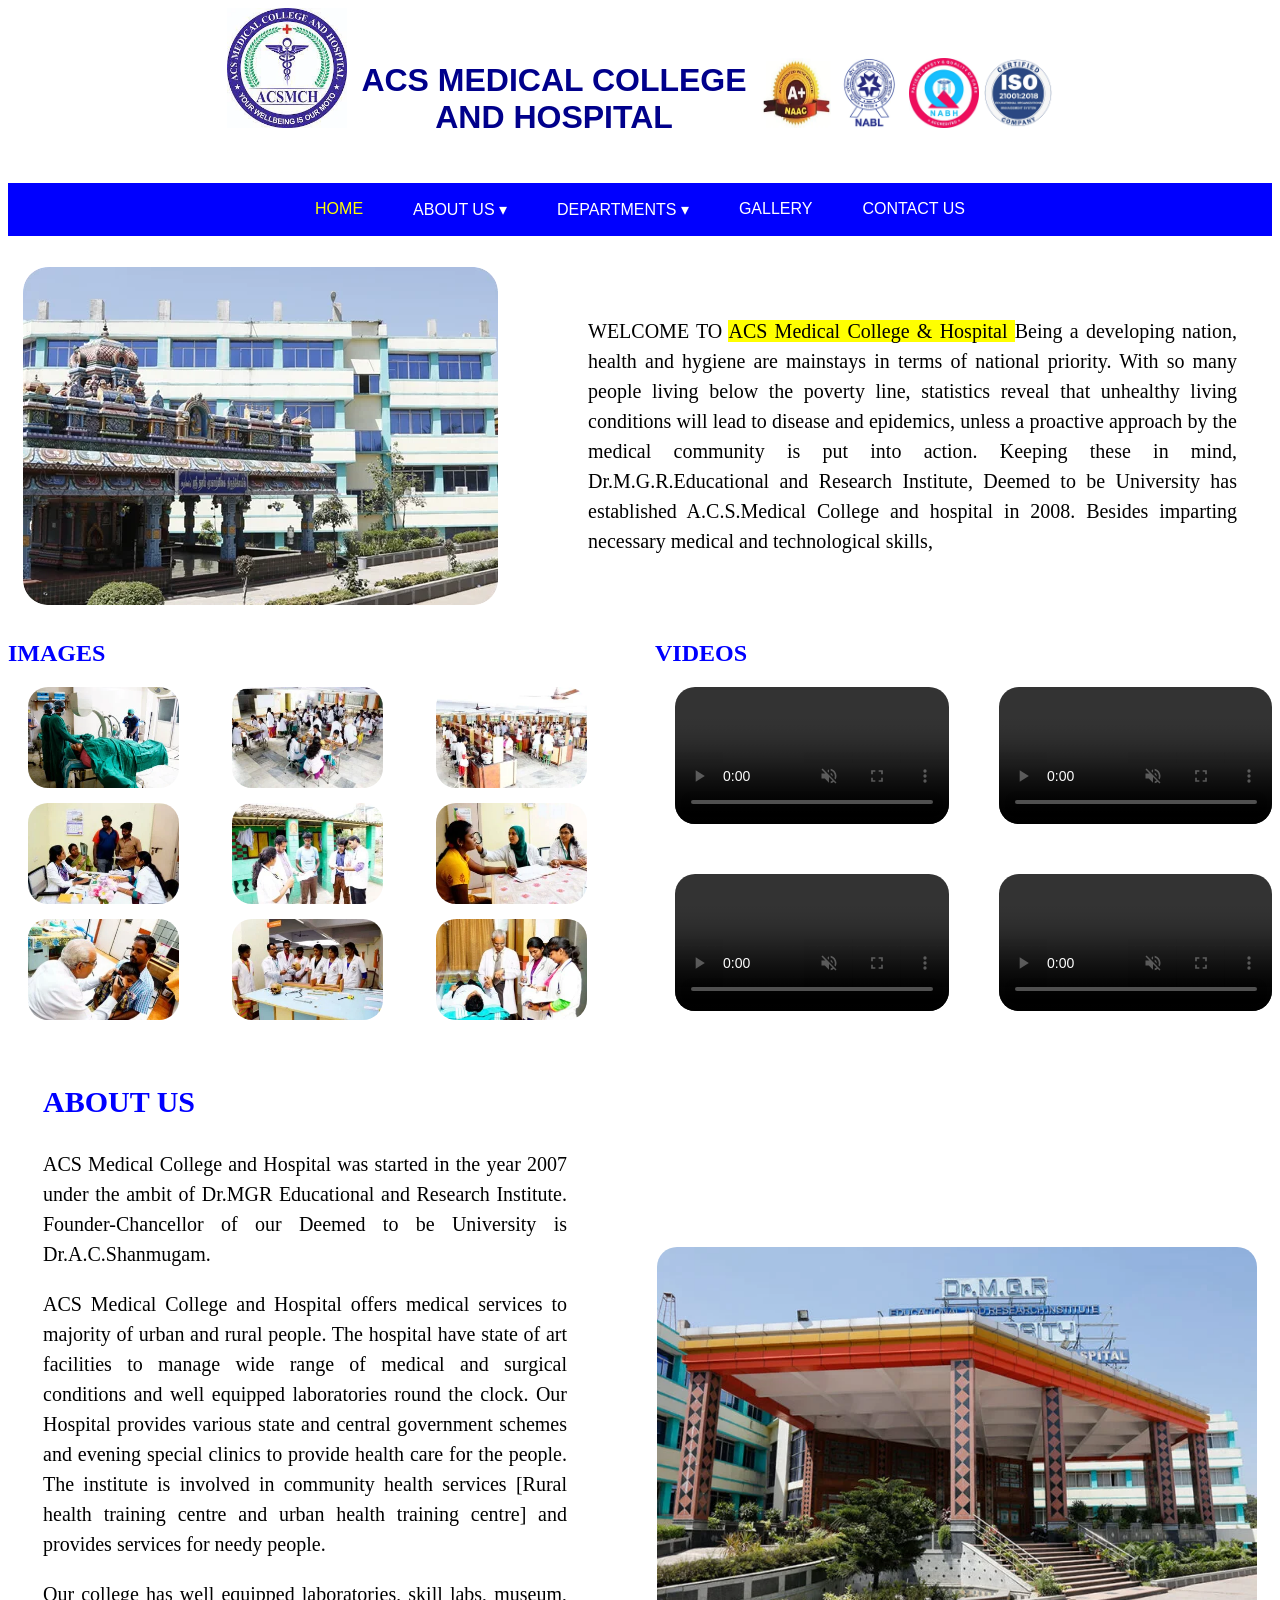
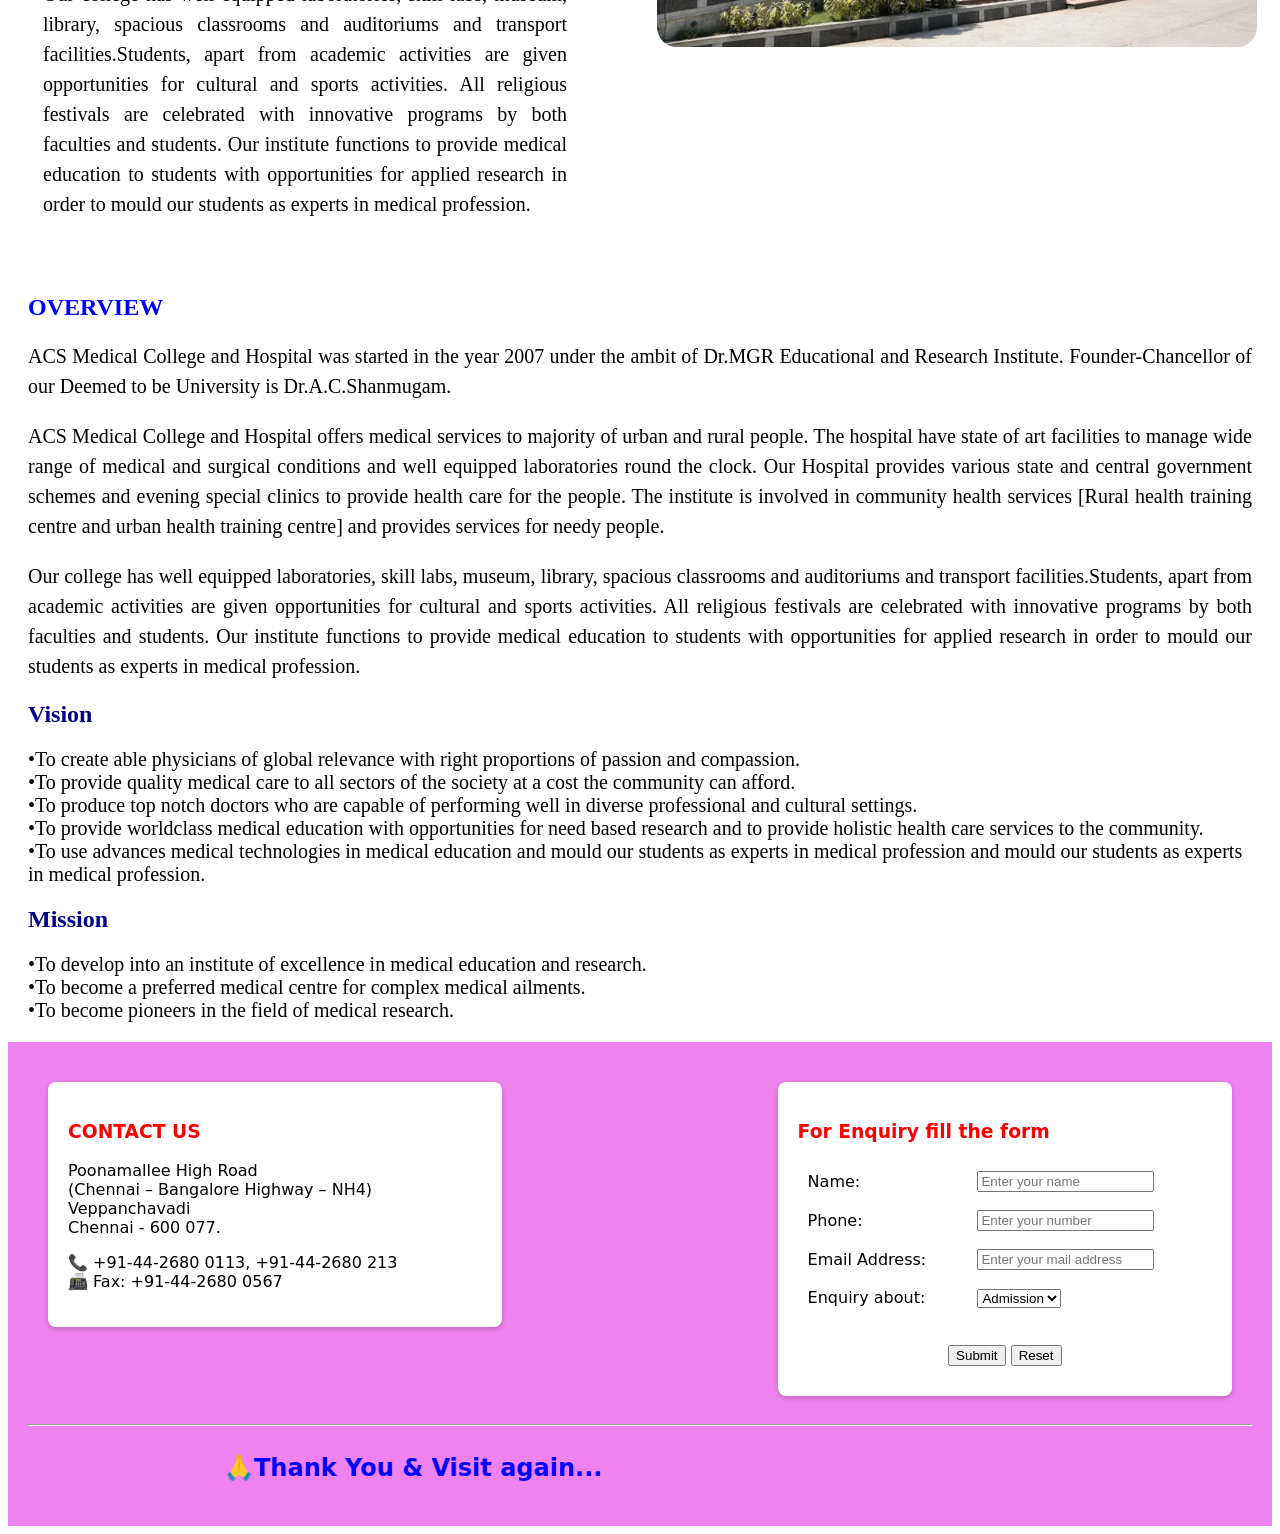
<file: Projects/Acs college/index.html>
<!DOCTYPE html>
<html lang="en">

<head>
  <meta charset="UTF-8">
  <meta name="viewport" content="width=device-width, initial-scale=1.0">
  <title>ACS Medical College & Hospital</title>
  <link rel="icon" href="Images/acs image1.webp">
  <link rel="stylesheet" href="style.css">

</head>

<body>

  <!-- HEADER -->
  <div id="header" class="header">
    <img src="Images/acs image1.webp" alt="acs image1.webp" height="120px" width="120px">
    <h1 style="color: darkblue;">ACS MEDICAL COLLEGE <div> AND HOSPITAL </div>
    </h1>
    <img src="Images/acs image2.webp" alt="acs image2" height="70px" width="70px">
    <img src="Images/acs image3.webp" alt="acs image3" height="70px" width="70px">
    <img src="Images/acs image4.webp" alt="acs image4" height="70px" width="70px">
    <img src="Images/acs image5.webp" alt="acs image5" height="70px" width="70px">
  </div>

  <!-- NAV BAR -->
  <nav>
    <ul>
      <li><a href="#header" style="color: yellow;">HOME</a></li>
      <li>
        <a href="#aboutus">ABOUT US ▾</a>
        <ul>
          <li><a href="#overview">Overview</a></li>
          <li><a href="#Vision">Vision & Mission</a></li>
        </ul>
      </li>

      <li>
        <a href="#">DEPARTMENTS ▾</a>
        <ul>
          <li><a href="#">Anatomy</a></li>
          <li><a href="#">Physiology</a></li>
        </ul>

      </li>
      <li><a href="#gallery">GALLERY</a></li>
      <li><a href="#contactus">CONTACT US</a></li>
    </ul>
  </nav>

  <!-- IMAGE GALLERY -->
  <div class="container">
    <img src="Images/acs image6.webp" alt="acs image6">

    <div class="text">
      <p>WELCOME TO <mark>ACS Medical College & Hospital </mark> Being a developing nation, health and hygiene are
        mainstays in terms of national priority. With so many people living below the poverty line, statistics reveal
        that unhealthy living conditions will lead to disease and epidemics, unless a proactive approach by the medical
        community is put into action. Keeping these in mind, Dr.M.G.R.Educational and Research Institute, Deemed to be
        University has established A.C.S.Medical College and hospital in 2008. Besides imparting necessary medical and
        technological skills,</p>
    </div>
  </div>

  <div class="gallery-container">
    <div class="gallery">

      <h2 id="gallery">IMAGES</h2>
      <div class="photo-grid">
        <img src="Images/gallery image1.webp" alt="gallery image1">
        <img src="Images/gallery image2.webp" alt="gallery image2">
        <img src="Images/gallery image3.webp" alt="gallery image3">
        <img src="Images/gallery image4.webp" alt="gallery image4">
        <img src="Images/gallery image5.webp" alt="gallery image5">
        <img src="Images/gallery image6.webp" alt="gallery image6">
        <img src="Images/gallery image7.webp" alt="gallery image7">
        <img src="Images/gallery image8.webp" alt="gallery image8">
        <img src="Images/gallery image9.webp" alt="gallery image9">
      </div>
    </div>

    <!-- VIDEO GALLERY -->
    <div class="gallery">
      <h2>VIDEOS</h2>
      <div class="video-grid">
        <video src="video gallery.mp4" muted controls></video>
        <video src="video gallery.mp4" muted controls></video>
        <video src="video gallery.mp4" muted controls></video>
        <video src="video gallery.mp4" muted controls></video>
      </div>
    </div>
  </div>

  <!-- ABOUT US -->

  <div class="container">
    <div class="text">
      <h2 id="aboutus">ABOUT US</h2>

      <p>ACS Medical College and Hospital was started in the year 2007 under the ambit of Dr.MGR Educational and
        Research Institute. Founder-Chancellor of our Deemed to be University is Dr.A.C.Shanmugam.</p>

      <p>ACS Medical College and Hospital offers medical services to majority of urban and rural people. The hospital
        have state of art facilities to manage wide range of medical and surgical conditions and well equipped
        laboratories round the clock. Our Hospital provides various state and central government schemes and evening
        special clinics to provide health care for the people. The institute is involved in community health services
        [Rural health training centre and urban health training centre] and provides services for needy people.</p>

      <p>Our college has well equipped laboratories, skill labs, museum, library, spacious classrooms and auditoriums
        and transport facilities.Students, apart from academic activities are given opportunities for cultural and
        sports activities. All religious festivals are celebrated with innovative programs by both faculties and
        students. Our institute functions to provide medical education to students with opportunities for applied
        research in order to mould our students as experts in medical profession.</p>

    </div>
    <img src="Images/acs image7.webp" alt="acs image7">
  </div>

  <!-- OVERVIEW -->

  <div id="overview" class="overview">
    <h2>OVERVIEW</h2>
  </div>
  <div class="text">
    <p>ACS Medical College and Hospital was started in the year 2007 under the ambit of Dr.MGR Educational and Research
      Institute. Founder-Chancellor of our Deemed to be University is Dr.A.C.Shanmugam.</p>

    <p>ACS Medical College and Hospital offers medical services to majority of urban and rural people. The hospital have
      state of art facilities to manage wide range of medical and surgical conditions and well equipped laboratories
      round the clock. Our Hospital provides various state and central government schemes and evening special clinics to
      provide health care for the people. The institute is involved in community health services [Rural health training
      centre and urban health training centre] and provides services for needy people.</p>

    <p>Our college has well equipped laboratories, skill labs, museum, library, spacious classrooms and auditoriums and
      transport facilities.Students, apart from academic activities are given opportunities for cultural and sports
      activities. All religious festivals are celebrated with innovative programs by both faculties and students. Our
      institute functions to provide medical education to students with opportunities for applied research in order to
      mould our students as experts in medical profession.</p>
  </div>
  </div>

  <!-- Vision & Mission -->

  <h2 id="Vision" class="Vision" style="color: darkblue;">Vision</h2>

  <dl class="points">
    <dt>•To create able physicians of global relevance with right proportions of passion and compassion.</dt>
    <dt>•To provide quality medical care to all sectors of the society at a cost the community can afford.</dt>
    <dt>•To produce top notch doctors who are capable of performing well in diverse professional and cultural settings.
    </dt>
    <dt>•To provide worldclass medical education with opportunities for need based research and to provide holistic
      health care services to the community.</dt>
    <dt>•To use advances medical technologies in medical education and mould our students as experts in medical
      profession and mould our students as experts in medical profession.</dt>
  </dl>

  <h2 id="Vision" class="Vision" style="color: darkblue;">Mission</h2>

  <dl class="points">
    <dt>•To develop into an institute of excellence in medical education and research.</dt>
    <dt>•To become a preferred medical centre for complex medical ailments.</dt>
    <dt>•To become pioneers in the field of medical research.</dt>
  </dl>

  <!-- CONTACT INFO -->

  <div id="contactus" class="contactus">
    <div class="contact-container">

      <div class="contact-info">
        <h3 style="color: red;">CONTACT US</h3>
        <p>Poonamallee High Road<br>
          (Chennai – Bangalore Highway – NH4)<br>
          Veppanchavadi<br>
          Chennai - 600 077.</p>

        <p>📞 +91-44-2680 0113, +91-44-2680 213<br>
          📠 Fax: +91-44-2680 0567</p>
      </div>

      <!-- FORM -->
      <div class="contact-form">
        <h3 style="color: red;">For Enquiry fill the form</h3>
        <form>
          <table>
            <tr>
              <td>Name:</td>
              <td><input type="text" placeholder="Enter your name"></td>
            </tr>
            <tr>
              <td>Phone:</td>
              <td><input type="text" placeholder="Enter your number" required></td>
            </tr>
            <tr>
              <td>Email Address:</td>
              <td><input type="email" placeholder="Enter your mail address" required></td>
            </tr>
            <tr>
              <td>Enquiry about:</td>
              <td>
                <select>
                  <option>Admission</option>
                  <option>Course</option>
                  <option>Others</option>
                </select>
              </td>
            </tr>
            <tr>
              <td colspan="2" align="center"><br>
                <input type="submit" onclick="alert ('submitted successfully')">
                <button type="reset">Reset</button>
              </td>
            </tr>
          </table>
        </form>
      </div>
    </div>
    <hr>

    <marquee scrollamount="10" behavior="alternate" direction="right">
      <h2>🙏Thank You & Visit again...</h2>
    </marquee>
</body>

</html>
</file>
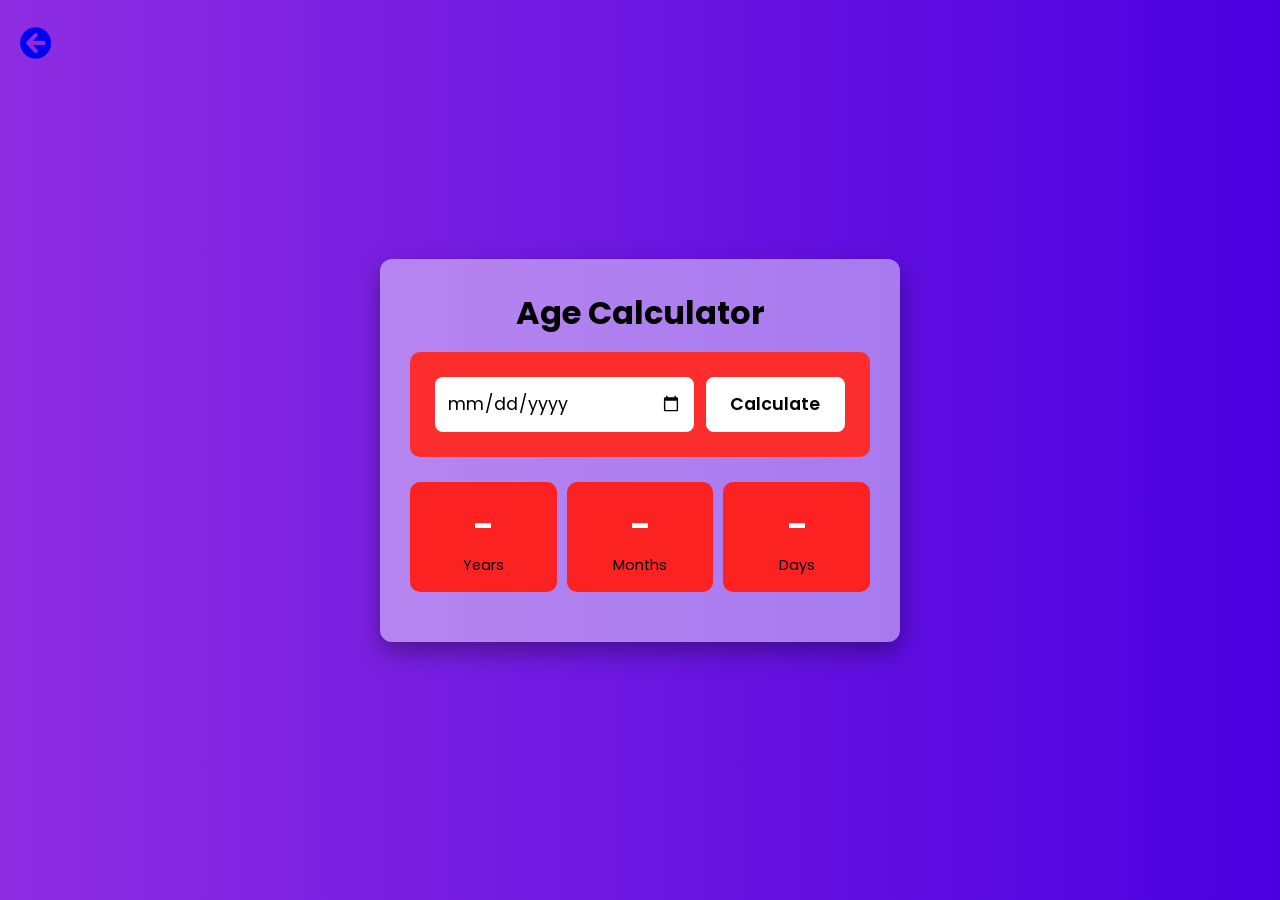
<file: Projects/Age Calculator/index.html>
<!DOCTYPE html>
<html lang="en">
<head>
  <meta charset="UTF-8">
  <meta name="viewport" content="width=device-width, initial-scale=1.0">
  <link rel="stylesheet" href="https://cdnjs.cloudflare.com/ajax/libs/font-awesome/5.15.3/css/all.min.css" integrity="sha512-iBBXm8fW90+nuLcSKlbmrPcLa0OT92xO1BIsZ+ywDWZCvqsWgccV3gFoRBv0z+8dLJgyAHIhR35VZc2oM/gI1w==" crossorigin="anonymous"/>
  <link rel="stylesheet" href="style.css">
  <title>Age Calculator | JavaScript Projects</title>
</head>
<body>
  <div class="backbtn">
    <a href="/"><i class="fas fa-arrow-circle-left"></i></a>    
  </div>
  <div class="container">
    <h3>Age Calculator</h3>
    <div class="input-wrapper">
      <input type="date" id="input-date">
      <button onclick="ageCalc()"> <span>Calculate</span></button>
    </div>
    <div class="output-wrapper">
      <div class="details">
        <span id="years">
          -
        </span>
        <p>
          Years
        </p>
        </div>
        <div class="details">
        <span id="months">
          -
        </span>
        <p>
          Months
        </p>
        </div>
        <div class="details">
        <span id="days">
          -
        </span>
        <p>
          Days
        </p>
      </div>
    </div>
    <div id="wishmsg">
    <h3>🎂 🎊 Happy Birthday To You! 🎉 🎉 </h3>
    </div>
  </div>

  <script src="script.js"></script>
</body>
</html>
</file>
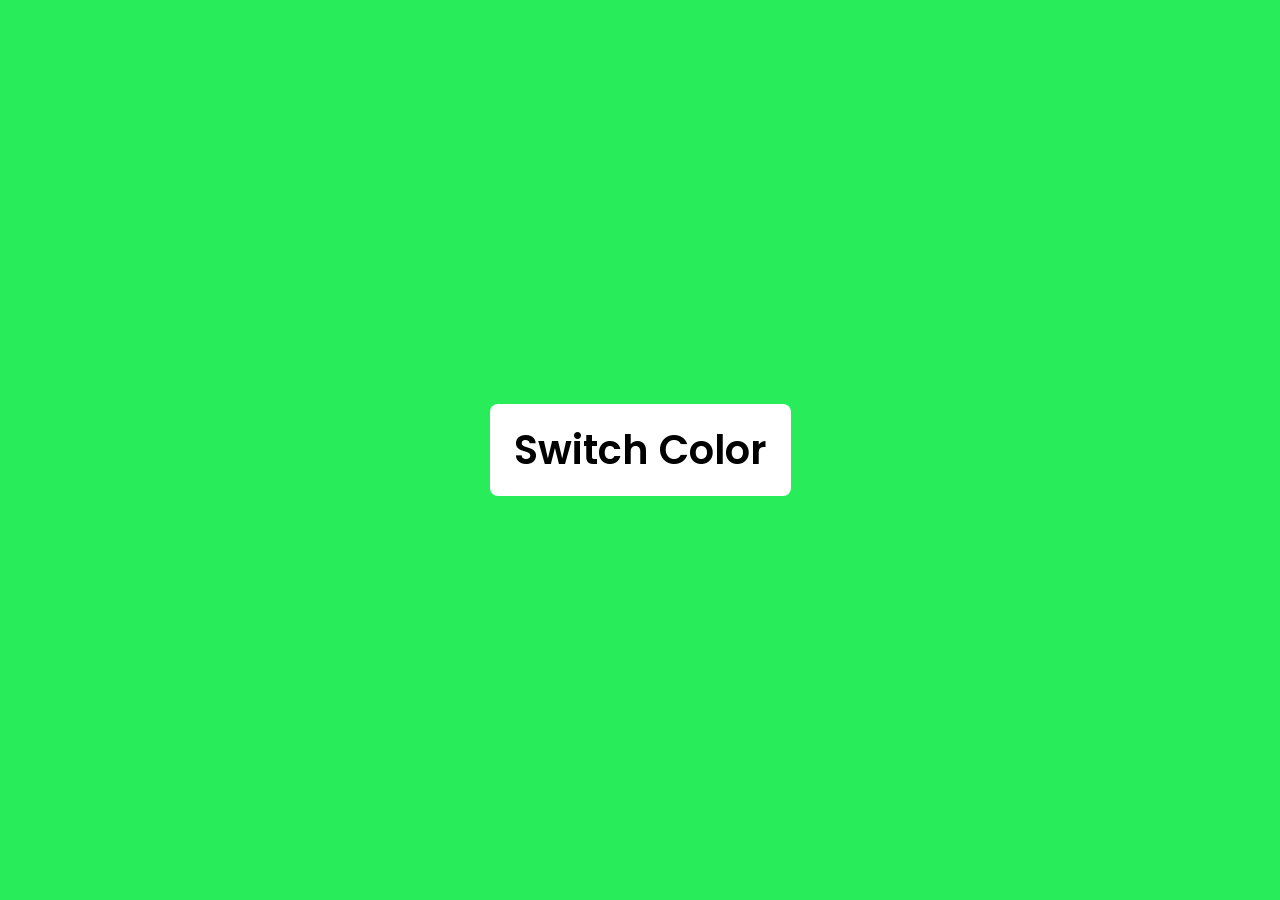
<file: Projects/Bg color switcher/index.html>
<!DOCTYPE html>
<html lang="en">
<head>
    <meta charset="UTF-8">
    <meta http-equiv="X-UA-Compatible" content="IE=edge">
    <meta name="viewport" content="width=device-width, initial-scale=1.0">
    <title>BG Color Switch</title>
    <link rel="stylesheet" href="style.css">
</head>
<body>

    <button>Switch Color</button>

    <script src="script.js"></script>
</body>
</html>
</file>
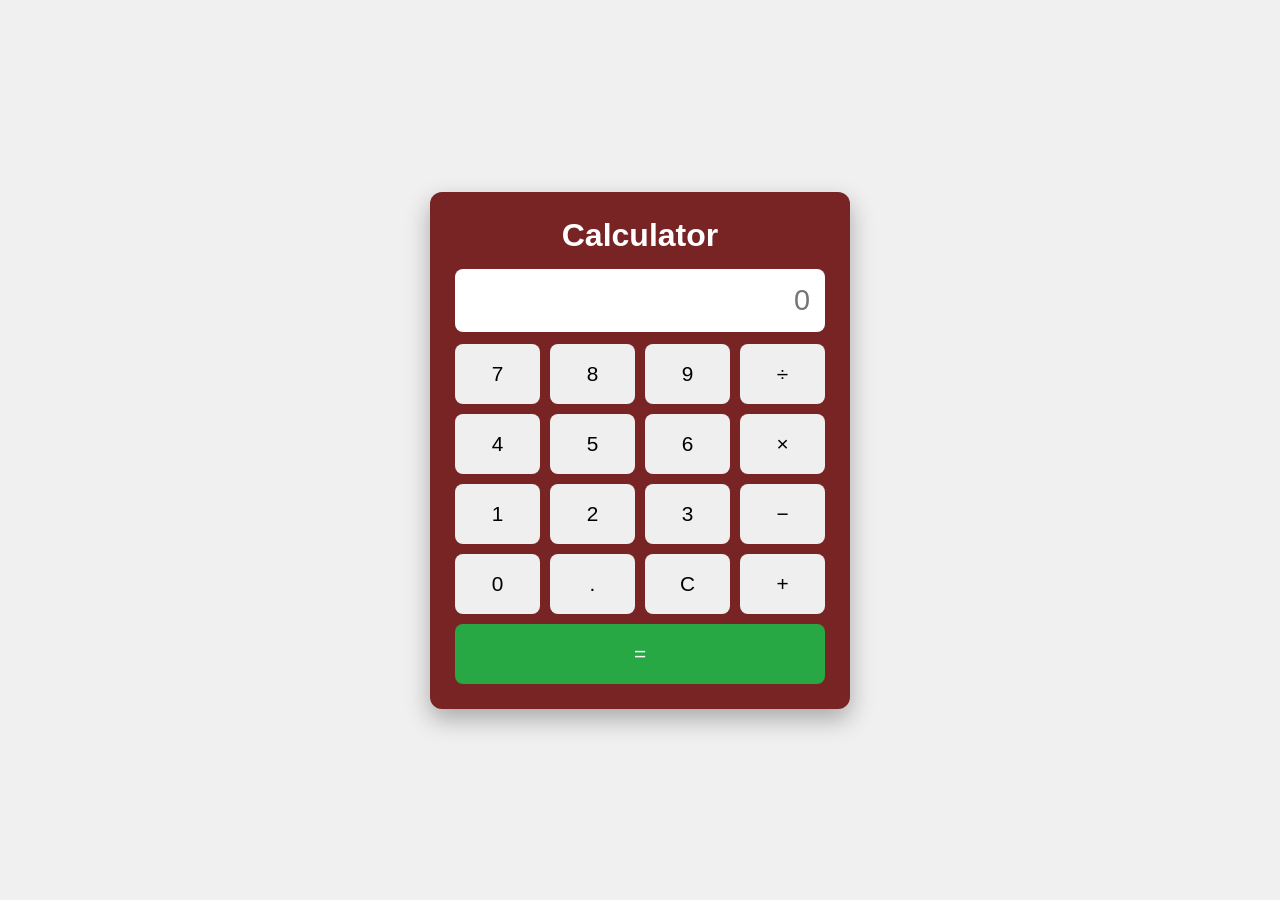
<file: Projects/Calculator/index.html>
<!DOCTYPE html>
<html lang="en">
<head>
    <meta charset="UTF-8">
    <title>Responsive Calculator</title>
    <meta name="viewport" content="width=device-width, initial-scale=1.0">
    <link rel="stylesheet" href="style.css">
</head>
<body>

    <main class="calculator-container">
        <header>
            <h1>Calculator</h1>
        </header>

        <section class="calculator">
            <input type="text" id="display" placeholder="0" readonly>

            <div class="button-grid">
                <button onclick="append('7')">7</button>
                <button onclick="append('8')">8</button>
                <button onclick="append('9')">9</button>
                <button onclick="append('/')">÷</button>

                <button onclick="append('4')">4</button>
                <button onclick="append('5')">5</button>
                <button onclick="append('6')">6</button>
                <button onclick="append('*')">×</button>

                <button onclick="append('1')">1</button>
                <button onclick="append('2')">2</button>
                <button onclick="append('3')">3</button>
                <button onclick="append('-')">−</button>

                <button onclick="append('0')">0</button>
                <button onclick="append('.')">.</button>
                <button onclick="clearDisplay()">C</button>
                <button onclick="append('+')">+</button>

                <button class="equal" onclick="calculate()">=</button>
            </div>
        </section>
    </main>

    <script src="script.js"></script>
</body>
</html>
</file>
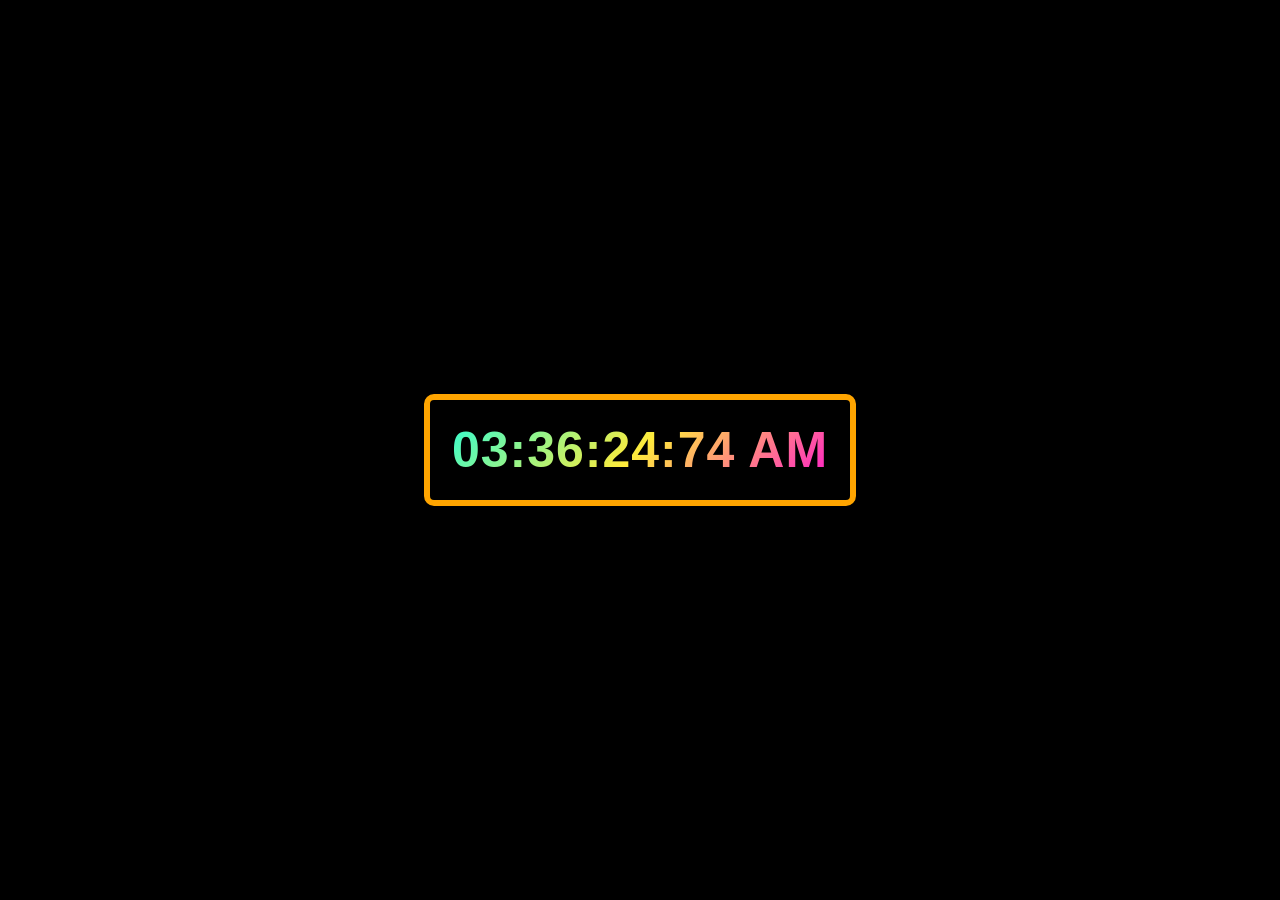
<file: Projects/Digital clock/index.html>
<!DOCTYPE html>
<html lang="en" dir="ltr">
   <head>
      <meta charset="utf-8">
      <title>Digital Clock | Glowing Effect</title>
      <link rel="stylesheet" href="style.css">
   </head>
   <body>
      <div class="wrapper">
         <div class="display">
            <div id="time"></div>
         </div>
      </div>
      <script src="script.js"></script>
   </body>
</html>
</file>
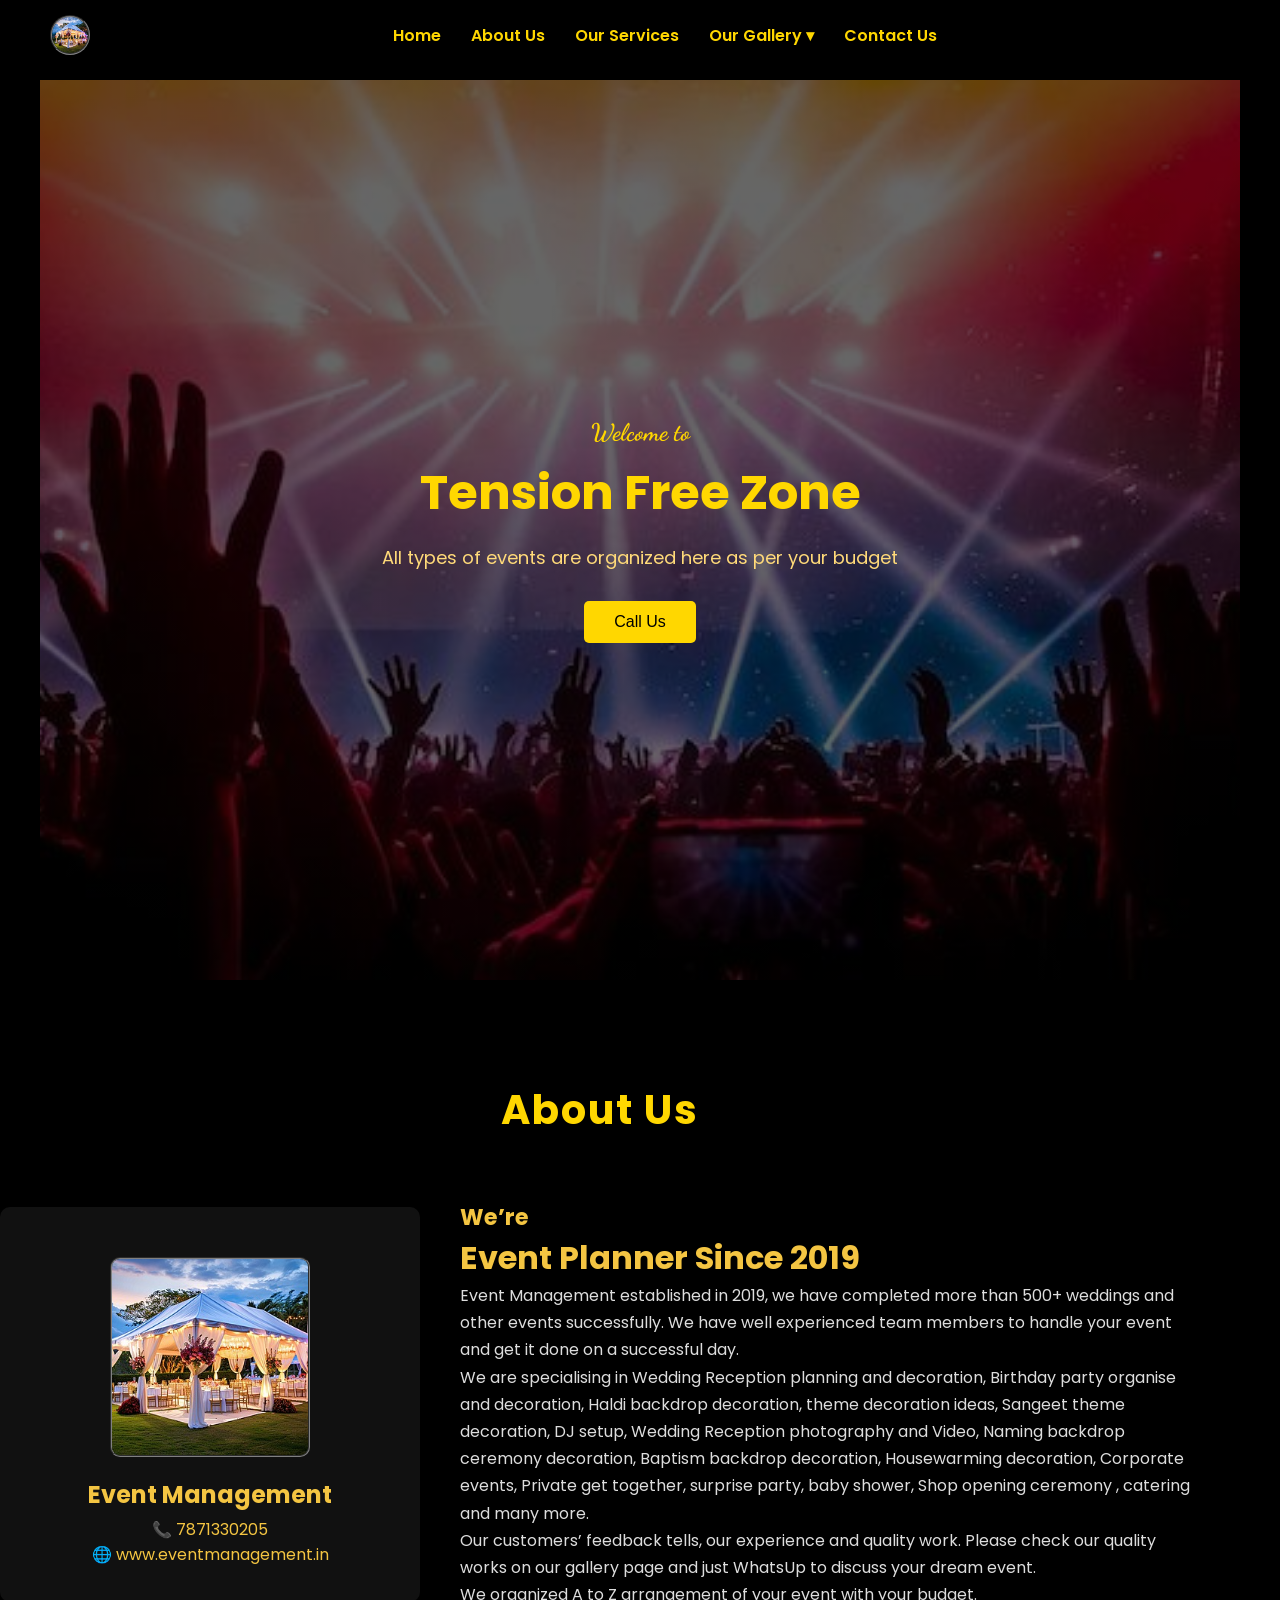
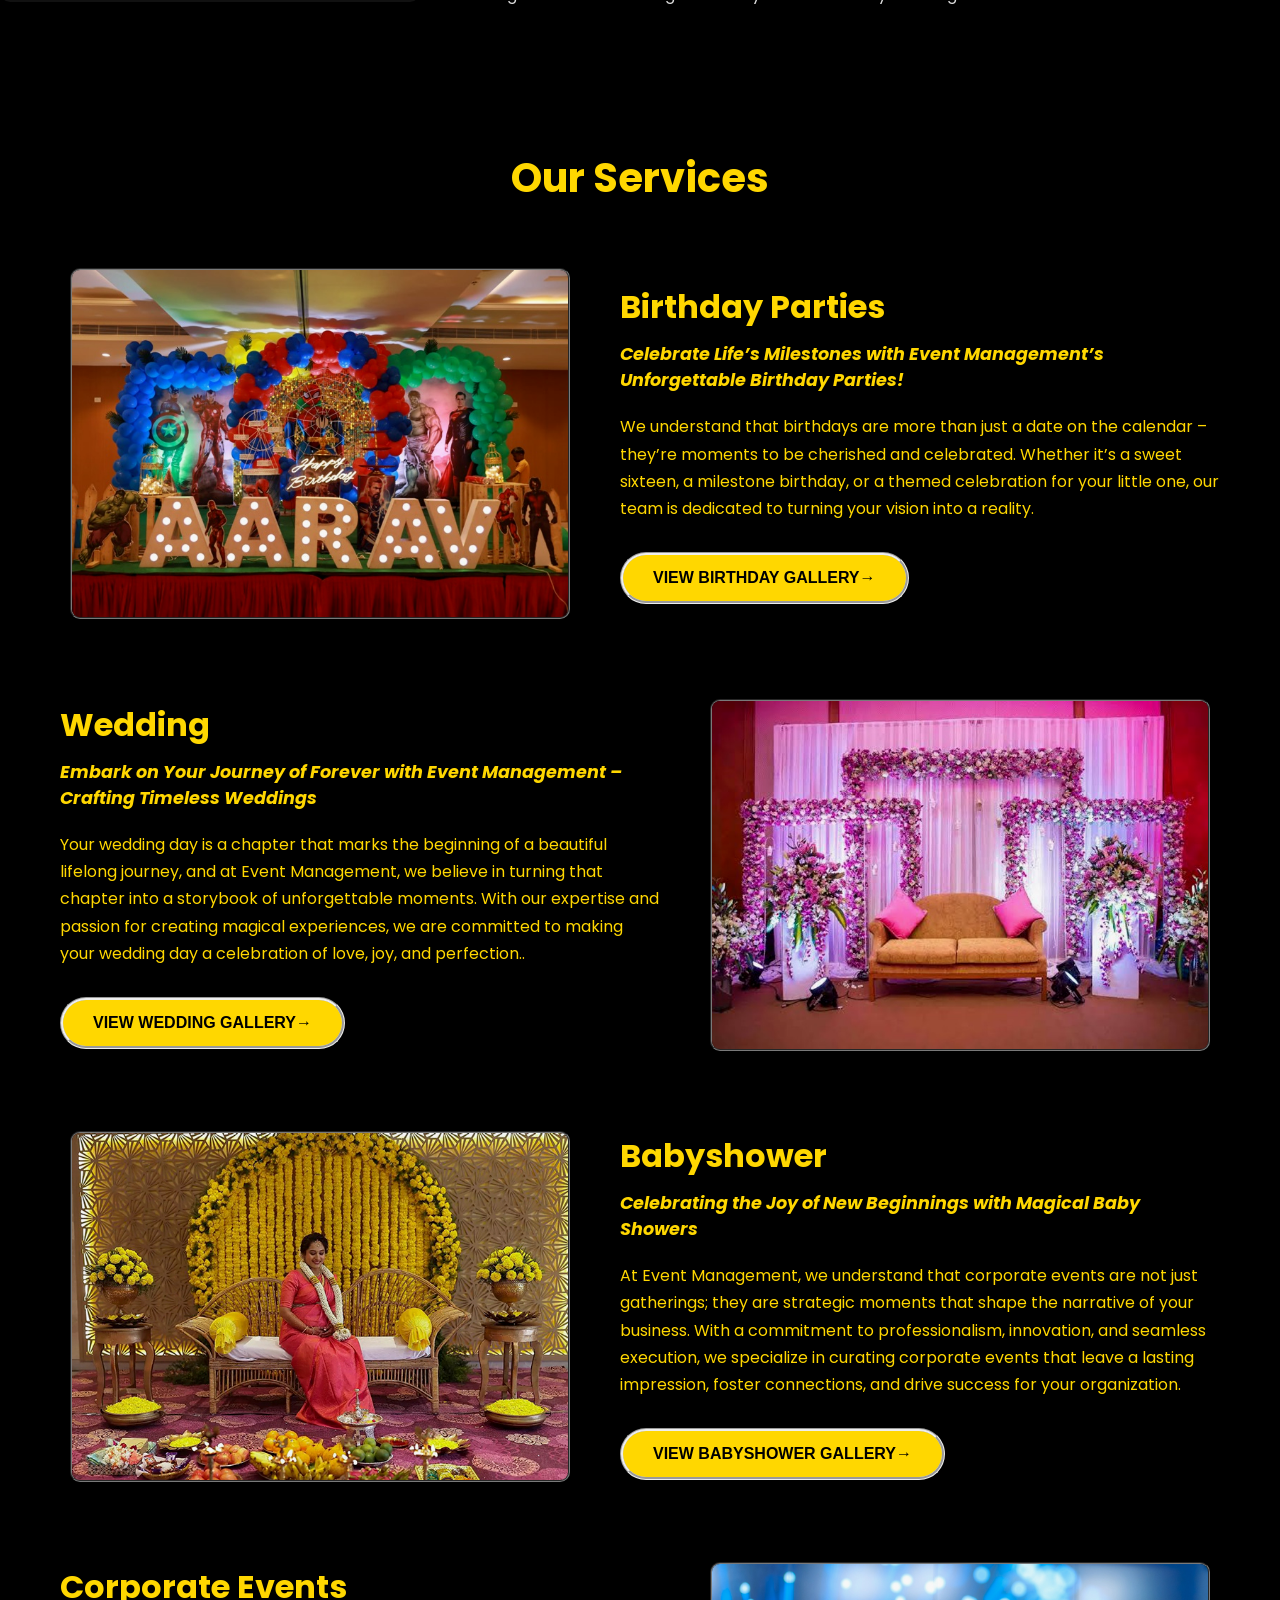
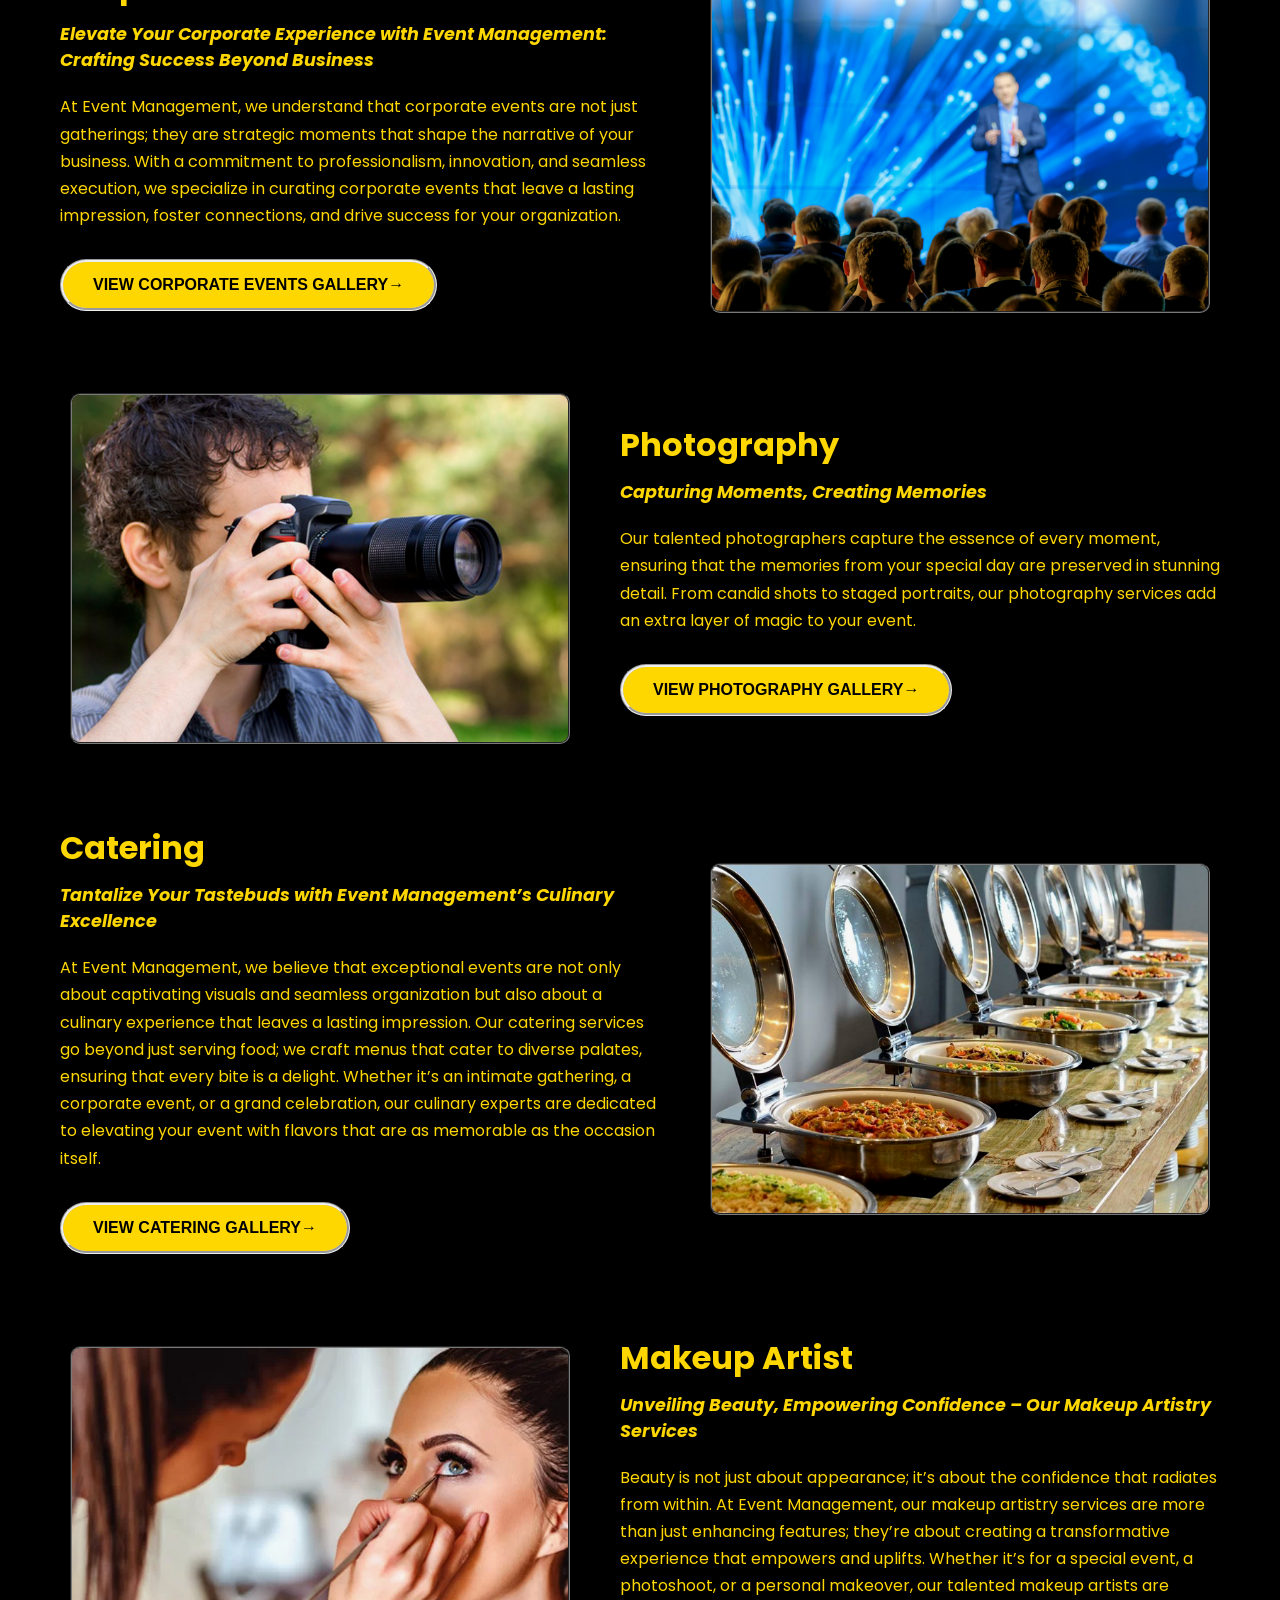
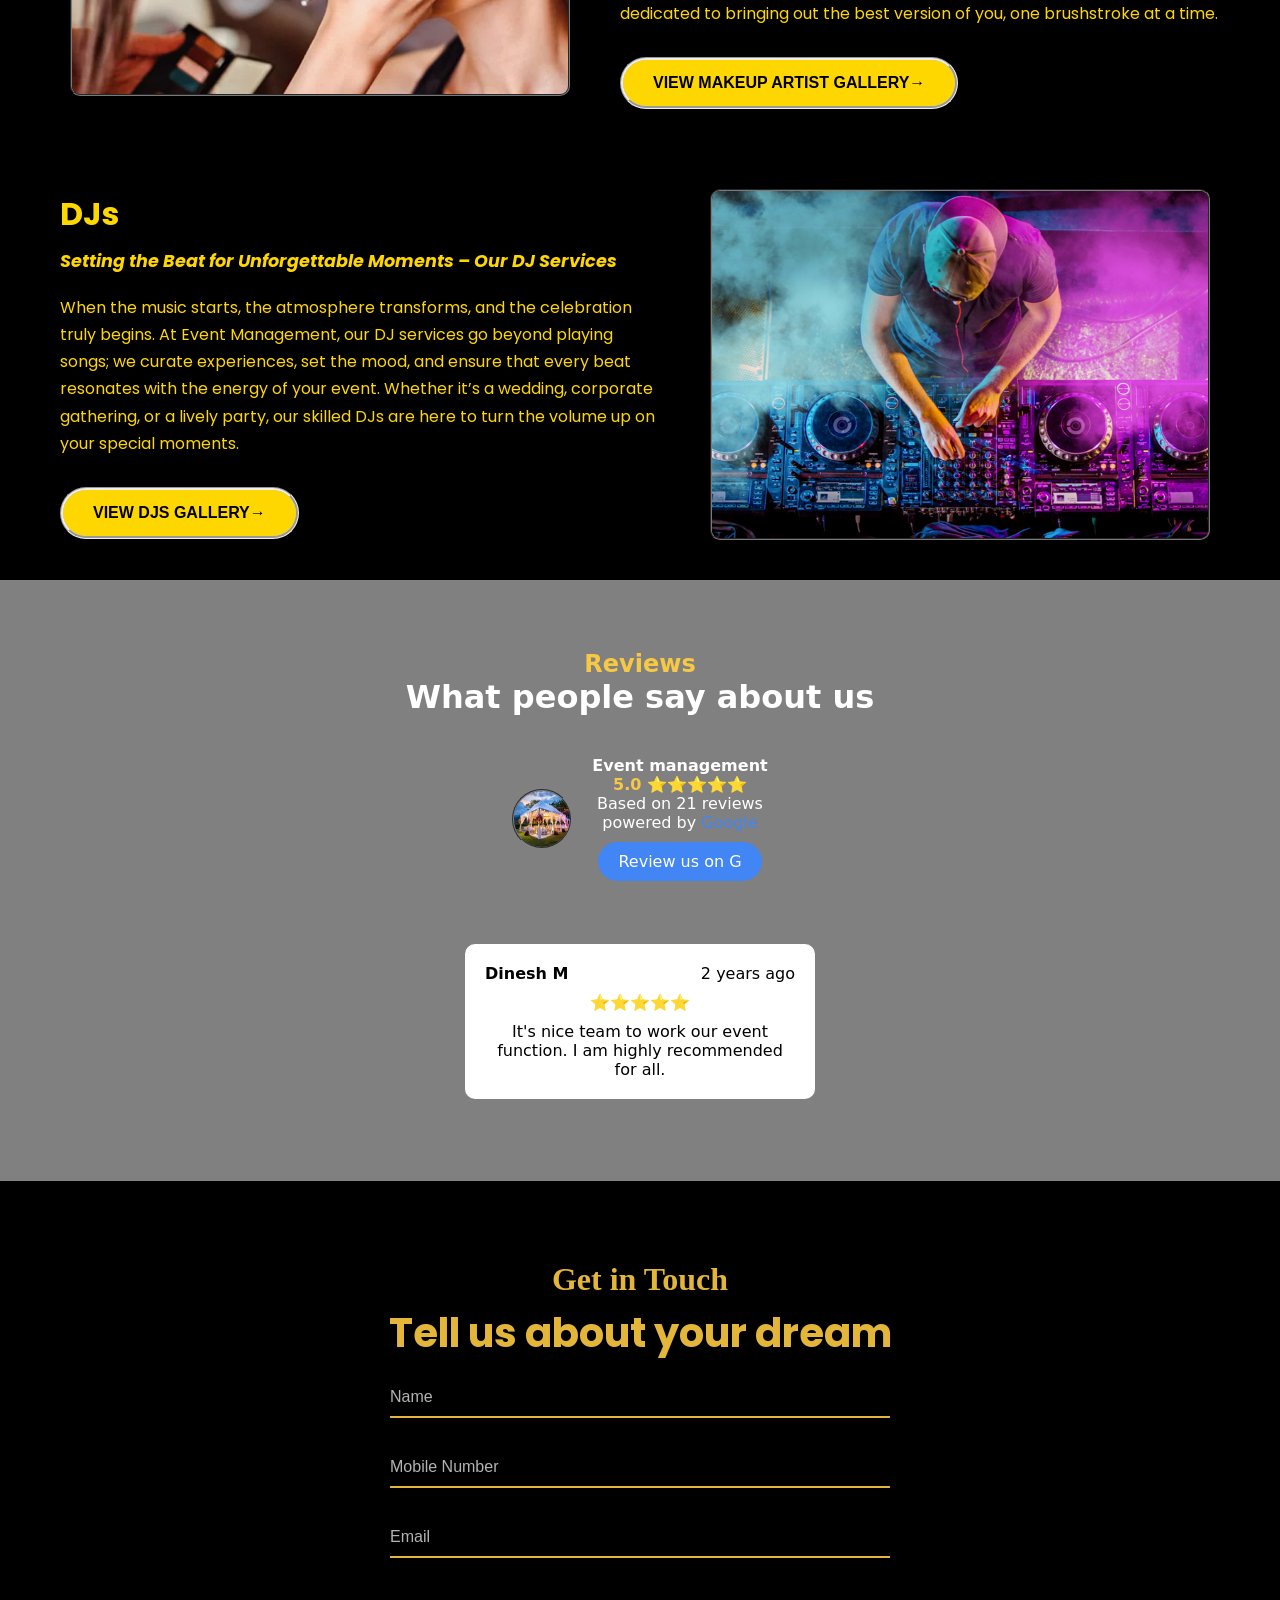
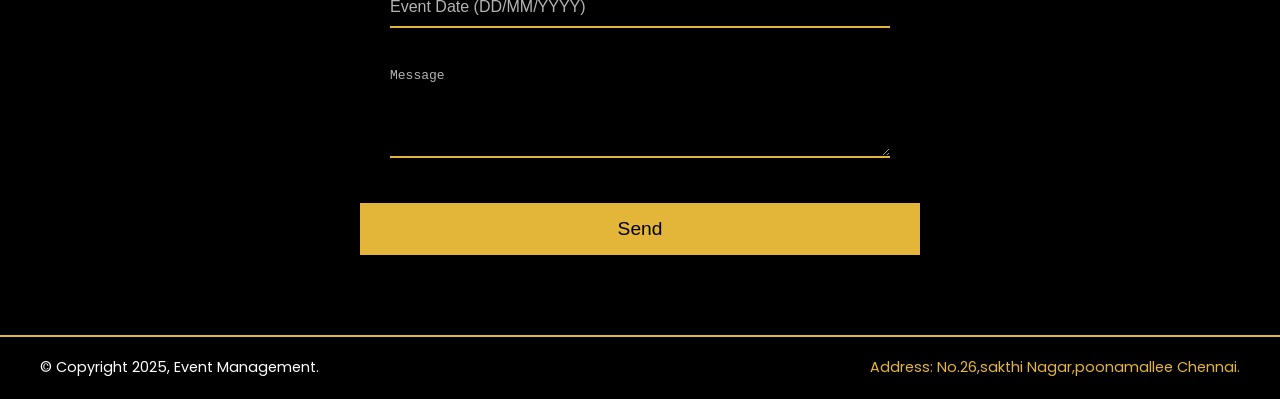
<file: Projects/Event Management/index.html>
<!DOCTYPE html>
<html lang="en">

<head>
  <meta charset="UTF-8" />
  <meta name="viewport" content="width=device-width, initial-scale=1.0" />
  <title>Event Management</title>
  <link rel="icon" href="Images/logo.jpg">
  <link rel="stylesheet" href="style.css">
  <link href="https://fonts.googleapis.com/css2?family=Poppins:wght@300;400;600;700&display=swap" rel="stylesheet">
  <link href="https://fonts.googleapis.com/css2?family=Dancing+Script:wght@600&display=swap" rel="stylesheet">
</head>

<body id="top">

  <header>
    <div class="logo">
      <img src="Images/logo.jpg" alt="Logo">
    </div>

    <div class="menu-toggle">☰</div>

    <nav>
      <ul>
        <li><a href="#top">Home</a></li>
        <li><a href="#about-us">About Us</a></li>
        <li><a href="#our-services">Our Services</a></li>

        <li class="dropdown">
          <a href="#">Our Gallery ▾</a>

          <div class="dropdown-content">
            <a href="#Birthday-Gallery">Birthday Gallery</a>
            <a href="#Wedding-Gallery">Wedding Gallery</a>
            <a href="#Babyshower-Gallery">Babyshower Gallery</a>
            <a href="#Corporate-Event-Gallery">Corporate Event Gallery</a>
            <a href="#Photography-Gallery">Photography Gallery</a>
            <a href="#Catering-Gallery">Catering Gallery</a>
            <a href="#Makeup-Artist-Gallery">Makeup Artist Gallery</a>
            <a href="#Djs-Gallery">Djs Gallery</a>
          </div>
        </li>

        <li><a href="#Contact-Us">Contact Us</a></li>
      </ul>
    </nav>


    <div class="contact-info">
      📞 7871330205 &nbsp; | &nbsp; ✉ kiran249902@gmail.com
    </div>
  </header>

  <section class="hero">
    <h2>Welcome to</h2>
    <h1>Tension Free Zone</h1>
    <p>All types of events are organized here as per your budget</p>
    <button id="callBtn">Call Us</button>
  </section>



  <section class="about" id="about-us">
    <h1 class="about-title">About Us</h1>
    <div class="about-container">
      <div class="card">

        <img src="Images/logo.jpg" alt="logo.png" class="logo2">
        <h2>Event Management</h2>
        <p class="contact">
          📞 7871330205<br>
          🌐 <a href="#" target="_blank">www.eventmanagement.in</a>
        </p>
      </div>

      <div class="about-text">
        <h3>We’re</h3>
        <h2>Event Planner Since 2019</h2>
        <p>
          Event Management established in 2019, we have completed more than 500+ weddings and other events
          successfully. We have well experienced team members to handle your event and get it done on a successful day.
        </p>
        <p>
          We are specialising in Wedding Reception planning and decoration, Birthday party organise and decoration,
          Haldi backdrop decoration, theme decoration ideas, Sangeet theme decoration, DJ setup, Wedding Reception
          photography and Video, Naming backdrop ceremony decoration, Baptism backdrop decoration, Housewarming
          decoration, Corporate events, Private get together, surprise party, baby shower, Shop opening ceremony ,
          catering and many more.
        </p>
        <p>
          Our customers’ feedback tells, our experience and quality work. Please check our quality works on our gallery
          page and just WhatsUp to discuss your dream event.
        </p>
        <p>We organized A to Z arrangement of your event with your budget.</p>
      </div>
    </div>
  </section>



  <h1 class="service-title" id="our-services">Our Services</h1>

  <div class="service-section" id="Birthday-Gallery">
    <img src="Images/Birthday party img.jpg" alt="Birthday party" class="gallery-img fade-up">
    <div class="service-content">
      <h2>Birthday Parties</h2>
      <h3>Celebrate Life’s Milestones with Event Management’s Unforgettable Birthday Parties!</h3>
      <p>We understand that birthdays are more than just a date on the calendar – they’re moments to be cherished and
        celebrated. Whether it’s a sweet sixteen, a milestone birthday, or a themed celebration for your little one, our
        team is dedicated to turning your vision into a reality.</p>
      <button>VIEW BIRTHDAY GALLERY→</button>
    </div>
  </div>


  <div class="wedding-section" id="Wedding-Gallery">
    <div class="wedding-content">
      <h2>Wedding</h2>
      <h3>Embark on Your Journey of Forever with Event Management – Crafting Timeless Weddings</h3>
      <p>Your wedding day is a chapter that marks the beginning of a beautiful lifelong journey, and at Event
        Management, we believe in turning that chapter into a storybook of unforgettable moments. With our expertise and
        passion for creating magical experiences, we are committed to making your wedding day a celebration of love,
        joy, and perfection..</p>
      <button>VIEW WEDDING GALLERY→</button>
    </div>
    <img src="Images/Wedding gallery img.jpg" alt="wedding gallery " class="gallery-img fade-up">
  </div>

  <div class="Babyshower-section" id="Babyshower-Gallery">
    <img src="Images/Babyshower img.jpg" alt="babyshower " class="gallery-img fade-up">
    <div class="Babyshower-content">
      <h2>Babyshower</h2>
      <h3>Celebrating the Joy of New Beginnings with Magical Baby Showers</h3>
      <p>At Event Management, we understand that corporate events are not just gatherings; they are strategic
        moments that shape the narrative of your business. With a commitment to professionalism, innovation, and
        seamless execution, we specialize in curating corporate events that leave a lasting impression, foster
        connections, and drive success for your organization.</p>
      <button>VIEW BABYSHOWER GALLERY→</button>
    </div>
  </div>

  <div class="CorporateEvents-section" id="Corporate-Event-Gallery">
    <div class="CorporateEvents-content">
      <h2>Corporate Events</h2>
      <h3>Elevate Your Corporate Experience with Event Management: Crafting Success Beyond Business</h3>
      <p>At Event Management, we understand that corporate events are not just gatherings; they are strategic
        moments that shape the narrative of your business. With a commitment to professionalism, innovation, and
        seamless execution, we specialize in curating corporate events that leave a lasting impression, foster
        connections, and drive success for your organization.</p>
      <button>VIEW CORPORATE EVENTS GALLERY→</button>
    </div>
    <img src="Images/Corporate event img.jpg" alt="corporate event " class="gallery-img fade-up">
  </div>

  <div class="Photography-section" id="Photography-Gallery">
    <img src="Images/Photography img.jpg" alt="photography " class="gallery-img fade-up">
    <div class="Photography-content">
      <h2>Photography</h2>
      <h3>Capturing Moments, Creating Memories</h3>
      <p>Our talented photographers capture the essence of every moment, ensuring that the memories from your special
        day are preserved in stunning detail. From candid shots to staged portraits, our photography services add an
        extra layer of magic to your event.</p>
      <button>VIEW PHOTOGRAPHY GALLERY→</button>
    </div>
  </div>

  <div class="Catering-section" id="Catering-Gallery">
    <div class="Catering-content">
      <h2>Catering</h2>
      <h3>Tantalize Your Tastebuds with Event Management’s Culinary Excellence</h3>
      <p>At Event Management, we believe that exceptional events are not only about captivating visuals and
        seamless organization but also about a culinary experience that leaves a lasting impression. Our catering
        services go beyond just serving food; we craft menus that cater to diverse palates, ensuring that every bite is
        a delight. Whether it’s an intimate gathering, a corporate event, or a grand celebration, our culinary experts
        are dedicated to elevating your event with flavors that are as memorable as the occasion itself.</p>
      <button>VIEW CATERING GALLERY→</button>
    </div>
    <img src="Images/Catering img.jpg" alt="catering " class="gallery-img fade-up">
  </div>

  <div class="MakeupArtist-section" id="Makeup-Artist-Gallery">
    <img src="Images/Makeup artist img.jpg" alt="makeup artist2 " class="gallery-img fade-up">
    <div class="MakeupArtist-content">
      <h2>Makeup Artist</h2>
      <h3>Unveiling Beauty, Empowering Confidence – Our Makeup Artistry Services</h3>
      <p>Beauty is not just about appearance; it’s about the confidence that radiates from within. At Event
        Management, our makeup artistry services are more than just enhancing features; they’re about creating a
        transformative experience that empowers and uplifts. Whether it’s for a special event, a photoshoot, or a
        personal makeover, our talented makeup artists are dedicated to bringing out the best version of you, one
        brushstroke at a time.</p>
      <button>VIEW MAKEUP ARTIST GALLERY→</button>
    </div>
  </div>

  <div class="DJs-section" id="Djs-Gallery">
    <div class="DJs-content">
      <h2>DJs</h2>
      <h3>Setting the Beat for Unforgettable Moments – Our DJ Services</h3>
      <p>When the music starts, the atmosphere transforms, and the celebration truly begins. At Event Management,
        our DJ services go beyond playing songs; we curate experiences, set the mood, and ensure that every beat
        resonates with the energy of your event. Whether it’s a wedding, corporate gathering, or a lively party, our
        skilled DJs are here to turn the volume up on your special moments.</p>
      <button>VIEW DJS GALLERY→</button>
    </div>
    <img src="Images/DJs img.jpg" alt="DJs " class="gallery-img fade-up">
  </div>
  <div class="review">
    <section class="reviews-section">
      <h3 class="subtitle">Reviews</h3>
      <h2 class="title">What people say about us</h2>

      <div class="review-summary">
        <img src="Images/logo.jpg" alt="profile" class="profile">
        <div>
          <h4>Event management</h4>
          <p class="rating">5.0 ⭐⭐⭐⭐⭐</p>
          <p>Based on 21 reviews</p>
          <p>powered by <span class="google">Google</span></p>
          <a href="#" class="review-btn">Review us on <span>G</span></a>
        </div>
      </div>

      <div class="reviews-container">
        <div class="review-card">
          <div class="review-header">
            <h4>Dinesh M</h4>
            <p>2 years ago</p>
          </div>
          <p class="stars">⭐⭐⭐⭐⭐</p>
          <p>It's nice team to work our event function. I am highly recommended for all.</p>
        </div>

        <div class="review-card">
          <div class="review-header">
            <h4>Udhaya Nagaraj</h4>
            <p>2 years ago</p>
          </div>
          <p class="stars">⭐⭐⭐⭐⭐</p>
          <p>I recently had the pleasure of hiring Event management Company to organize our event.</p>
        </div>

        <div class="review-card">
          <div class="review-header">
            <h4>Swetha Ammu</h4>
            <p>3 years ago</p>
          </div>
          <p class="stars">⭐⭐⭐⭐⭐</p>
          <p> Thank you so much for all your amazing work. I initially approached you for the decor only and then
            our entire event.</p>
        </div>
      </div>
    </section>
  </div>

<form class="contact-form" id="Contact-Us" autocomplete="off">
    <h2>Get in Touch</h2>
    <h1>Tell us about your dream</h1>

    <input type="text" name="name" placeholder="Name" required>
    <input type="text" name="mobile" placeholder="Mobile Number" required>
    <input type="email" name="email" placeholder="Email" required>
    <input type="text" name="date" placeholder="Event Date (DD/MM/YYYY)" required>
    <textarea name="message" placeholder="Message"></textarea>

    <button type="submit">Send</button>
  </form>

  <footer class="site-footer">
    <div class="left">
      <p class="copyright">© Copyright 2025, Event Management.</p>
    </div>

    <div class="right">
      <p class="address">
        Address: No.26,sakthi Nagar,poonamallee Chennai.
      </p>
    </div>

  </footer>

  <!-- Back to Top Button -->
  <a href="#top" class="top"
    style="display:none;position:fixed;bottom:30px;right:30px;background:gold;color:black;padding:10px 15px;border-radius:50%;font-size:18px;text-decoration:none;z-index:1000;">⬆</a>



  <script src="script.js"></script>

</body>

</html>
</file>
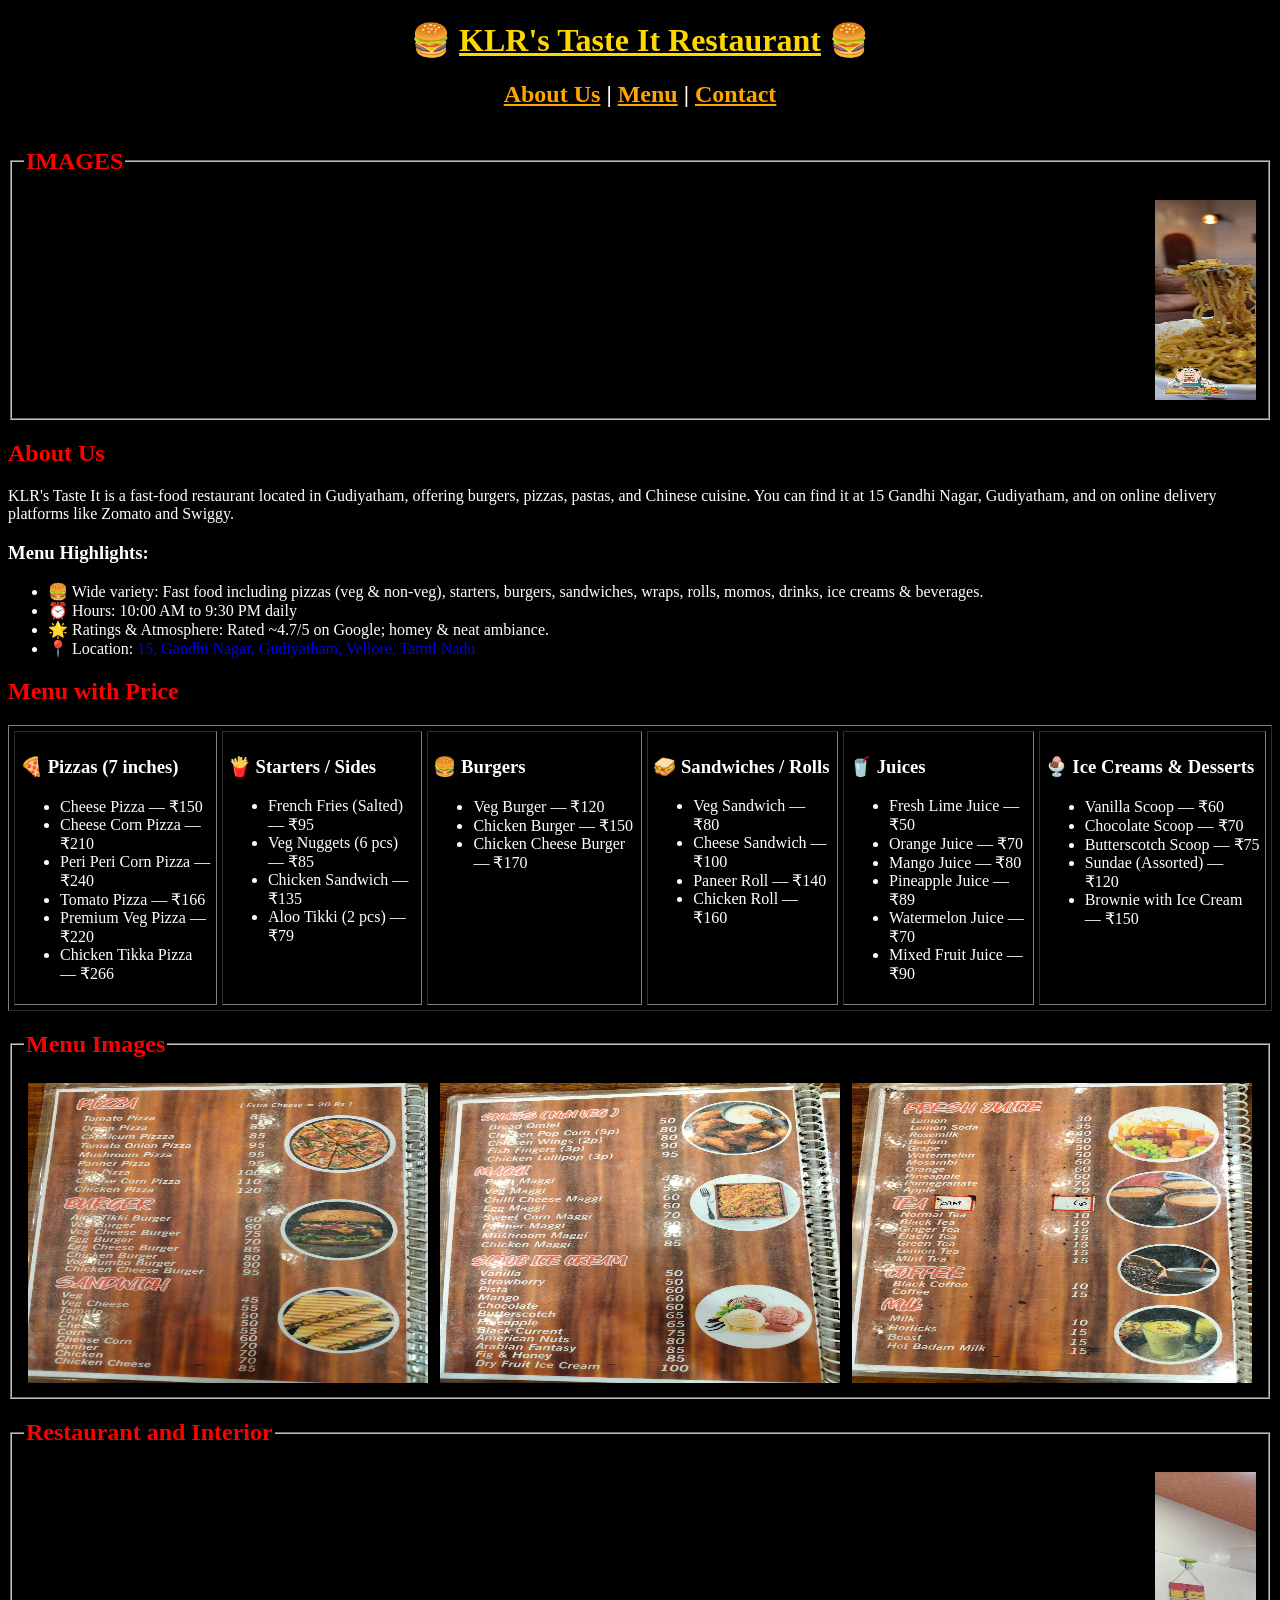
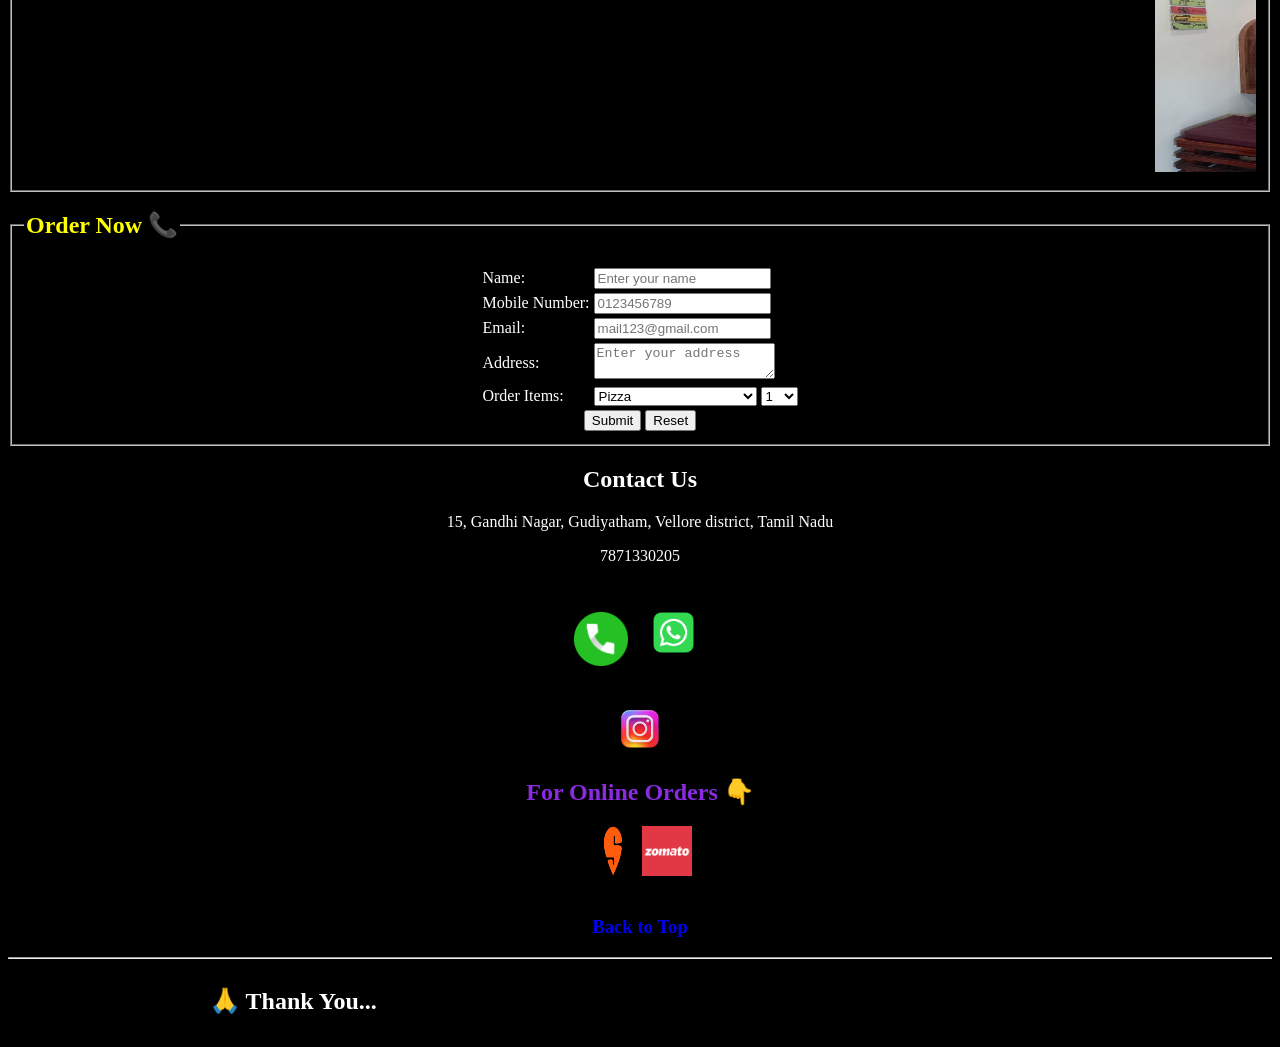
<file: Projects/KLR Restaurant/index.html>
<!DOCTYPE html>
<html lang="en">

<head>
    <meta charset="UTF-8">
    <meta name="viewport" content="width=device-width, initial-scale=1.0">
    <title>KLR Taste It</title>
    <link rel="icon" href="Images/logo.png">
</head>

<body bgcolor="black" text="white">

    <!-- Header -->
    <center>
        <h1 style="color:gold;">🍔 <ins>KLR's Taste It Restaurant</ins> 🍔</h1>
        <h2>
            <a href="#about" style="color: orange;">About Us</a> |
            <a href="#menu" style="color: orange;">Menu</a> |
            <a href="#contact" style="color: orange;">Contact</a>
        </h2>
    </center>

    <!-- Food Gallery Scrollable Row -->
    <fieldset>
        <legend style="color: red;">
            <h2>IMAGES</h2>
        </legend>
        <center>
            <marquee scrollamount="5" behavior="scroll" direction="left">
                <img src="Images/food image1.jpg" width="200" height="200" alt="Food 1">&nbsp;&nbsp;
                <img src="Images/food image2.jpg" width="200" height="200" alt="Food 2">&nbsp;&nbsp;
                <img src="Images/food image3.jpg" width="200" height="200" alt="Food 3">&nbsp;&nbsp;
                <img src="Images/food image4.jpg" width="200" height="200" alt="Food 4">&nbsp;&nbsp;
                <img src="Images/food image5.jpeg" width="200" height="200" alt="Food 5">&nbsp;&nbsp;
                <img src="Images/food image6.jpeg" width="200" height="200" alt="Food 6">&nbsp;&nbsp;
                <img src="Images/food image7.jpeg" width="200" height="200" alt="Food 7">&nbsp;&nbsp;
                <img src="Images/ice cream image1.jpg" width="200" height="200" alt="Ice Cream 1">&nbsp;&nbsp;
                <img src="Images/ice cream image2.jpg" width="200" height="200" alt="Ice Cream 2">&nbsp;&nbsp;
                <img src="Images/ice cream image3.jpg" width="200" height="200" alt="Ice Cream 3">&nbsp;&nbsp;
                <img src="Images/juice image1.jpg" width="200" height="200" alt="Juice 1">&nbsp;&nbsp;
                <img src="Images/juice image2.jpg" width="200" height="200" alt="Juice 2">&nbsp;&nbsp;
                <img src="Images/juice image3.jpg" width="200" height="200" alt="Juice 3">&nbsp;&nbsp;
                <img src="Images/juice image4.jpg" width="200" height="200" alt="Juice 4">
            </marquee>
        </center>
    </fieldset>

    <!-- About Us -->
    <h2 id="about" style="color: red;">About Us</h2>
    <p>KLR's Taste It is a fast-food restaurant located in Gudiyatham, offering burgers, pizzas, pastas, and Chinese
        cuisine. You can find it at 15 Gandhi Nagar, Gudiyatham, and on online delivery platforms like Zomato and
        Swiggy.</p>

    <h3>Menu Highlights:</h3>
    <ul>
        <li>🍔 Wide variety: Fast food including pizzas (veg & non-veg), starters, burgers, sandwiches, wraps, rolls,
            momos, drinks, ice creams & beverages.</li>
        <li>⏰ Hours: 10:00 AM to 9:30 PM daily</li>
        <li>🌟 Ratings & Atmosphere: Rated ~4.7/5 on Google; homey & neat ambiance.</li>
        <li>📍 Location: <a href="https://www.google.com/maps/place/KLR's+Taste+it/@12.951861,78.8869974,17z"
                target="_blank" style="text-decoration: none;">15, Gandhi Nagar, Gudiyatham, Vellore, Tamil Nadu</a></li>
    </ul>

    <!-- Menu with Price -->
    <h2 id="menu" style="color: red;">Menu with Price</h2>
    <table border="1" cellspacing="5" cellpadding="5">
        <tr>
            <td valign="top">
                <h3>🍕 Pizzas (7 inches)</h3>
                <ul>
                    <li>Cheese Pizza — ₹150</li>
                    <li>Cheese Corn Pizza — ₹210</li>
                    <li>Peri Peri Corn Pizza — ₹240</li>
                    <li>Tomato Pizza — ₹166</li>
                    <li>Premium Veg Pizza — ₹220</li>
                    <li>Chicken Tikka Pizza — ₹266</li>
                </ul>
            </td>
            <td valign="top">
                <h3>🍟 Starters / Sides</h3>
                <ul>
                    <li>French Fries (Salted) — ₹95</li>
                    <li>Veg Nuggets (6 pcs) — ₹85</li>
                    <li>Chicken Sandwich — ₹135</li>
                    <li>Aloo Tikki (2 pcs) — ₹79</li>
                </ul>
            </td>
            <td valign="top">
                <h3>🍔 Burgers</h3>
                <ul>
                    <li>Veg Burger — ₹120</li>
                    <li>Chicken Burger — ₹150</li>
                    <li>Chicken Cheese Burger — ₹170</li>
                </ul>
            </td>
            <td valign="top">
                <h3>🥪 Sandwiches / Rolls</h3>
                <ul>
                    <li>Veg Sandwich — ₹80</li>
                    <li>Cheese Sandwich — ₹100</li>
                    <li>Paneer Roll — ₹140</li>
                    <li>Chicken Roll — ₹160</li>
                </ul>
            </td>
            <td valign="top">
                <h3>🥤 Juices</h3>
                <ul>
                    <li>Fresh Lime Juice — ₹50</li>
                    <li>Orange Juice — ₹70</li>
                    <li>Mango Juice — ₹80</li>
                    <li>Pineapple Juice — ₹89</li>
                    <li>Watermelon Juice — ₹70</li>
                    <li>Mixed Fruit Juice — ₹90</li>
                </ul>
            </td>
            <td valign="top">
                <h3>🍨 Ice Creams & Desserts</h3>
                <ul>
                    <li>Vanilla Scoop — ₹60</li>
                    <li>Chocolate Scoop — ₹70</li>
                    <li>Butterscotch Scoop — ₹75</li>
                    <li>Sundae (Assorted) — ₹120</li>
                    <li>Brownie with Ice Cream — ₹150</li>
                </ul>
            </td>
        </tr>
    </table>

    <fieldset>
        <legend style="color: red;">
            <h2>Menu Images</h2>
        </legend>
        <center>
            <img src="Images/menu1.jpg" width="400" height="300" alt="Menu 1">&nbsp;&nbsp;
            <img src="Images/menu2.jpg" width="400" height="300" alt="Menu 2">&nbsp;&nbsp;
            <img src="Images/menu3.jpg" width="400" height="300" alt="Menu 3">
        </center>
    </fieldset>

    <!-- Restaurant & Interior Images Scrollable Row -->
    <fieldset>
        <legend style="color: red;">
            <h2>Restaurant and Interior</h2>
        </legend>
        <center>
            <marquee scrollamount="5" behavior="scroll" direction="left">
                <img src="Images/Restaurant image1.jpg" width="300" height="300" alt="Restaurant 1">&nbsp;&nbsp;
                <img src="Images/Restaurant image2.jpg" width="300" height="300" alt="Restaurant 2">&nbsp;&nbsp;
                <img src="Images/Restaurant image3.jpg" width="300" height="300" alt="Restaurant 3">&nbsp;&nbsp;
                <img src="Images/Restaurant image4.jpg" width="300" height="300" alt="Restaurant 4">&nbsp;&nbsp;
                <img src="Images/Restaurant image5.webp" width="300" height="300" alt="Restaurant 5">
            </marquee>
        </center>
    </fieldset>

    <!-- Order Form Centered -->
    <fieldset>
        <legend style="color: yellow;">
            <h2>Order Now 📞</h2>
        </legend>
        <center>
            <form onsubmit="alert('Order submitted successfully'); return false;">
                <table>
                    <tr>
                        <td>Name:</td>
                        <td><input type="text" placeholder="Enter your name" required></td>
                    </tr>
                    <tr>
                        <td>Mobile Number:</td>
                        <td><input type="tel" placeholder="0123456789" minlength="10" maxlength="10" required></td>
                    </tr>
                    <tr>
                        <td>Email:</td>
                        <td><input type="email" placeholder="mail123@gmail.com"></td>
                    </tr>
                    <tr>
                        <td>Address:</td>
                        <td><textarea placeholder="Enter your address" required></textarea></td>
                    </tr>
                    <tr>
                        <td>Order Items:</td>
                        <td>
                            <select>
                                <option>Pizza</option>
                                <option>Chicken Sandwich</option>
                                <option>Veg Nuggets</option>
                                <option>Veg Burger</option>
                                <option>Chicken Burger</option>
                                <option>Chicken Roll</option>
                                <option>Veg Sandwich</option>
                                <option>Fresh Lime Juice</option>
                                <option>Orange Juice</option>
                                <option>Mango Juice</option>
                                <option>Mixed Fruit Juice</option>
                                <option>Brownie with Ice Cream</option>
                                <option>Vanilla Scoop</option>
                            </select>
                            <select>
                                <option>1</option>
                                <option>2</option>
                                <option>3</option>
                                <option>4</option>
                                <option>5</option>
                                <option>6</option>
                                <option>7</option>
                                <option>8</option>
                                <option>9</option>
                                <option>10</option>
                            </select>
                        </td>
                    </tr>
                    <tr>
                        <td colspan="2" align="center">
                            <input type="submit">
                            <button type="reset">Reset</button>
                        </td>
                    </tr>
                </table>
            </form>
        </center>
    </fieldset>

    <!-- Contact Section -->
    <center>
        <h2 id="contact">Contact Us</h2>
        <p>15, Gandhi Nagar, Gudiyatham, Vellore district, Tamil Nadu</p>
        <p>7871330205</p>
        <br>
        <!-- CALL BUTTON -->
        <a href="tel:7871330205" style="text-decoration: none;">
            <img src="Images/call.png" width="54" height="54" alt="Call">
        </a>&nbsp;

        <!-- WHATSAPP BUTTON -->
        <a href="https://wa.me/917871330205?text=Hello%20I%20want%20to%20place%20an%20order%20from%20KLR's%20Taste%20It"
            target="_blank">
            <img src="Images/whatsapp.png" width="67" height="67" alt="WhatsApp">
        </a>

        <br><br>
        <p>
            <a href="https://www.instagram.com/klr_taste_it_restaurant/" target="_blank">
                <img src="Images/instagram.png" width="50" height="50" alt="Instagram"></a>
        </p>
        <h2 style="color: blueviolet;">For Online Orders 👇</h2>
        <a href="https://www.swiggy.com/city/vellore/klrs-taste-it-gudiyatham-locality/order" target="_blank">
            <img src="Images/swiggy.png" width="50" height="50" alt="Swiggy"></a>
        <a href="https://www.zomato.com/gudiyatham/klrs-taste-it-gudiyatham-locality/order" target="_blank">
            <img src="Images/zomato.png" width="50" height="50" alt="Zomato"></a>
        <br>
        <br>
        <a href="#top" style="text-decoration: none;">
            <h3>Back to Top</h3>
        </a>
        <hr>

        <!-- Marquee Thank You -->
        <marquee scrollamount="10" behavior="alternate" direction="right">
            <h2>🙏 Thank You...</h2>
        </marquee>
    </center>

</body>

</html>
</file>
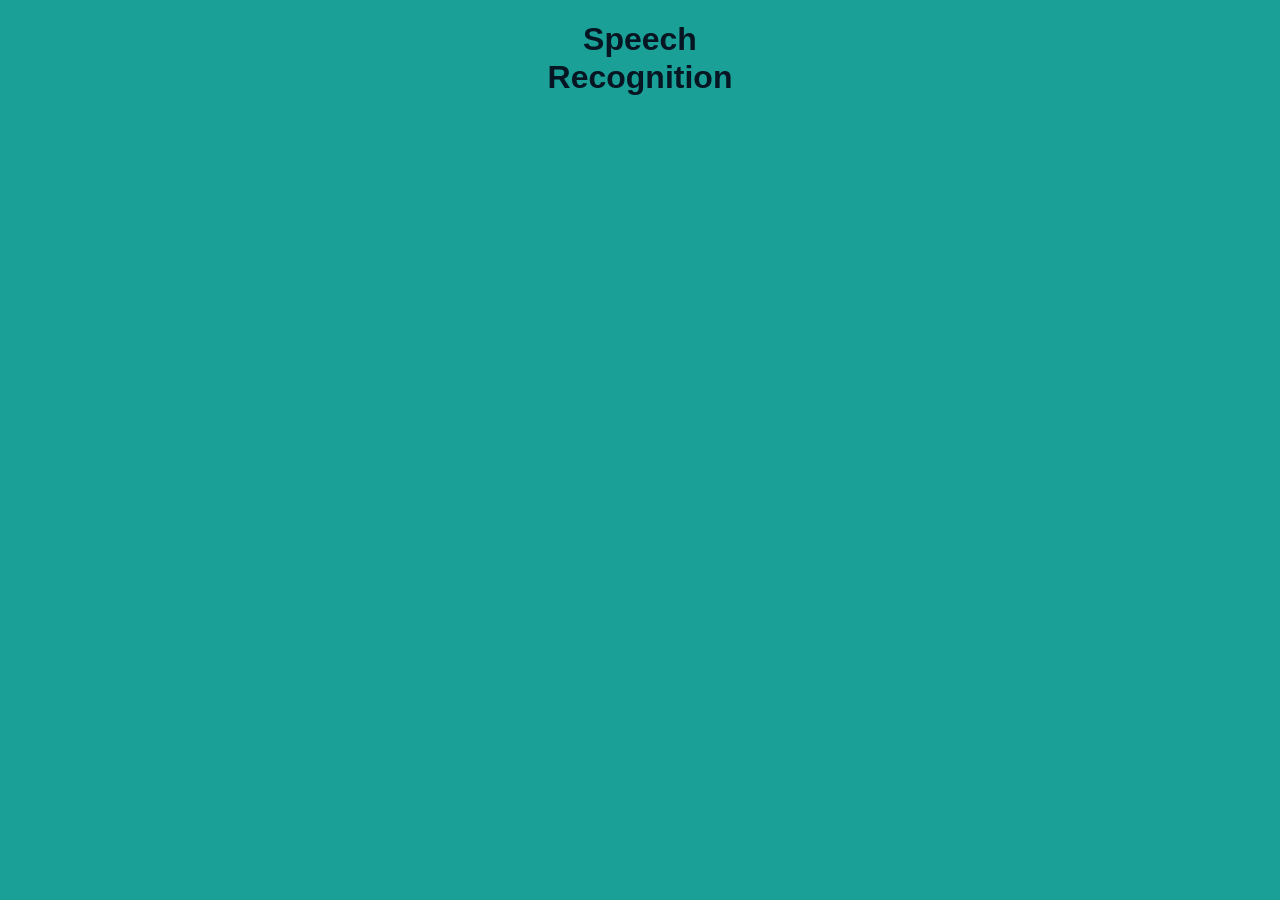
<file: Projects/Speech to text/index.html>
<!DOCTYPE html>
<html lang="en">
<head>
  <meta charset="UTF-8">
  <meta name="viewport" content="width=device-width, initial-scale=1.0">
  <title>Speech Recognition</title>
  <link rel="stylesheet" href="style.css">
</head>
<body>
  <section>
    <h1>Speech<br> Recognition</h1>
    <div class="container">
      <div class="texts">
      </div>
    </div>
  </section>
  <script src="script.js"></script>
</body>
</html>
</file>
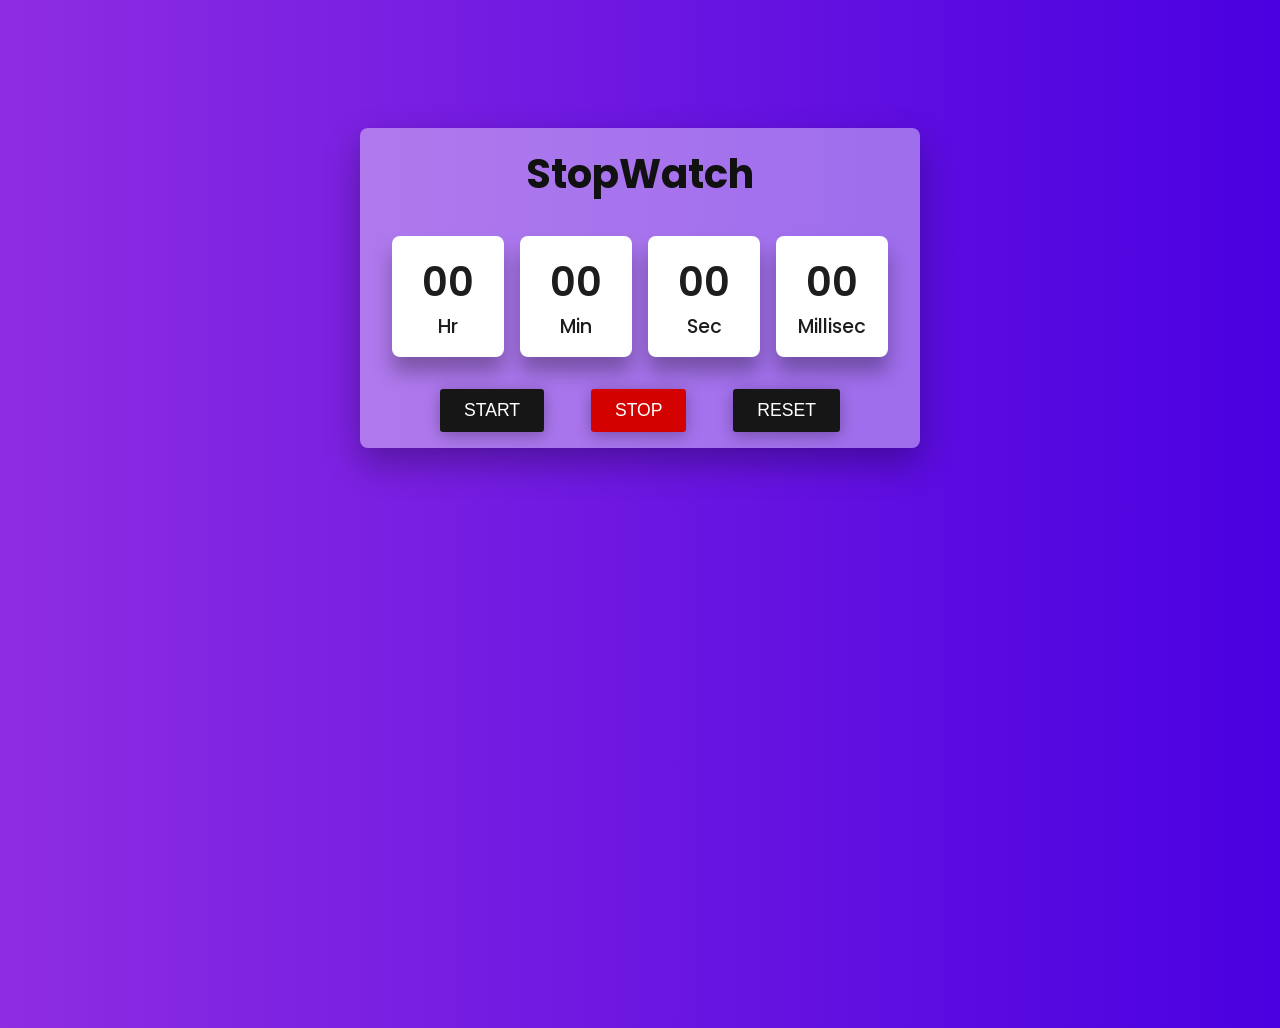
<file: Projects/Stopwatch/index.html>
<!DOCTYPE html>
<html lang="en">
<head>
    <meta charset="UTF-8">
    <meta http-equiv="X-UA-Compatible" content="IE=edge">
    <meta name="viewport" content="width=device-width, initial-scale=1.0">
    <link rel="shortcut icon" href="fav.ico" type="image/x-icon">
    <title>Stopwatch</title>
    <link rel="stylesheet" href="style.css">
</head>
<body>

    <div class="container">
        <h2>StopWatch</h2>
        <div class="time">
            <div>
                <span class="digit" id="hr">00</span>
                <span class="txt">Hr</span>
            </div>
            <div>
                <span class="digit" id="min">00</span>
                <span class="txt">Min</span>
            </div>
            <div>
                <span class="digit" id="sec">00</span>
                <span class="txt">Sec</span>
            </div>
            <div>
                <span class="digit" id="count">00</span>
                <span class="txt">Millisec</span>
            </div>
        </div>
    
        <div class="btns">
            <button class="btn start" onclick="start()">Start</button>
            <button class="btn stop" onclick="stop()">Stop</button>
            <button class="btn reset" onclick="reset()">Reset</button>
        </div>

    </div>

    <script src="script.js"></script>
</body>
</html>
</file>
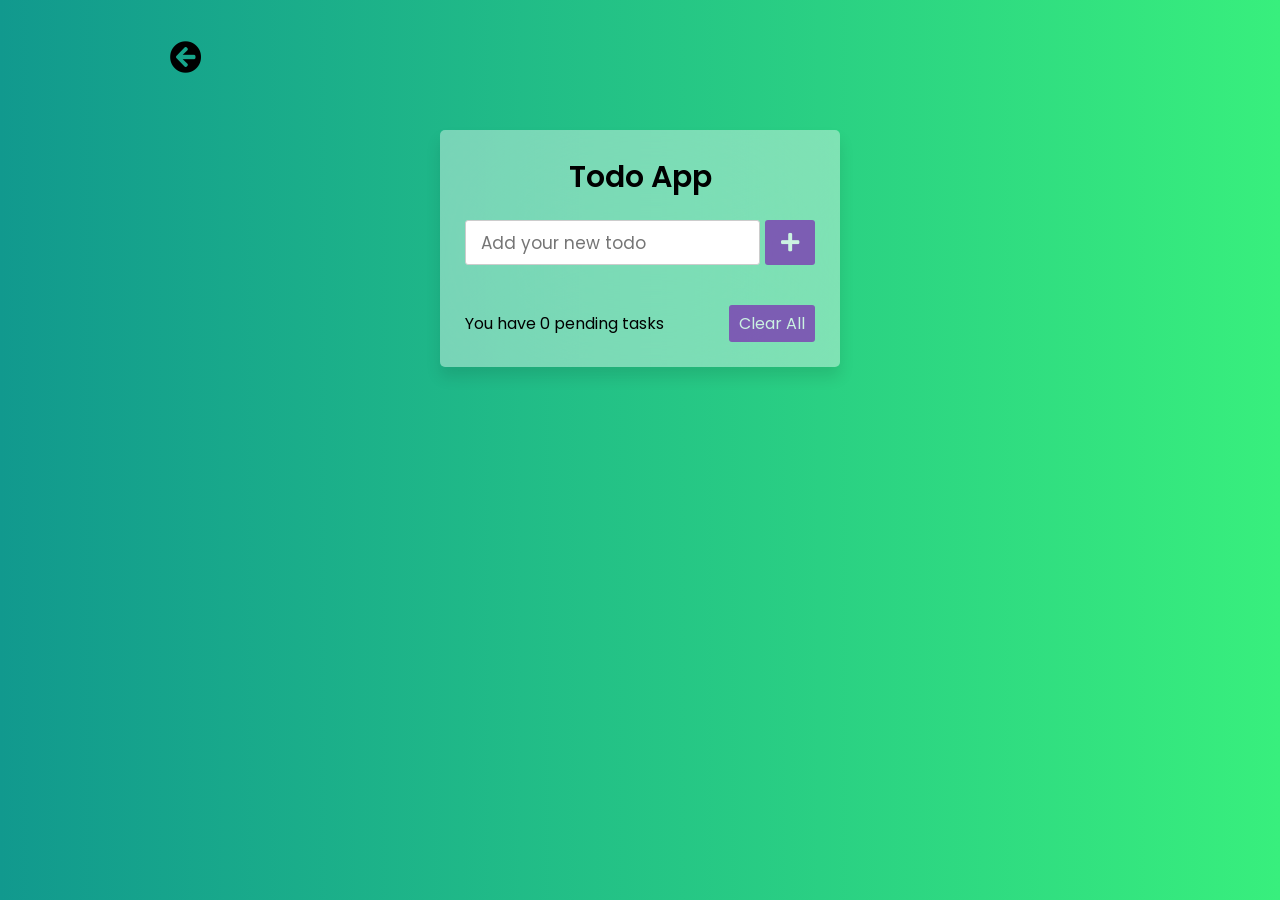
<file: Projects/ToDo List/index.html>
<!DOCTYPE html>
<html lang="en">
<head>
    <meta charset="UTF-8">
    <meta http-equiv="X-UA-Compatible" content="IE=edge">
    <meta name="viewport" content="width=device-width, initial-scale=1.0">
    <title>JavaScript Todo</title>
    <link rel="stylesheet" href="https://cdnjs.cloudflare.com/ajax/libs/font-awesome/5.15.3/css/all.min.css" integrity="sha512-iBBXm8fW90+nuLcSKlbmrPcLa0OT92xO1BIsZ+ywDWZCvqsWgccV3gFoRBv0z+8dLJgyAHIhR35VZc2oM/gI1w==" crossorigin="anonymous" referrerpolicy="no-referrer" />
    <link rel="stylesheet" href="style.css">
</head>
<body>
    <div class="backbtn">
        <a href="/JavaScript-Projects/#project"><i class="fas fa-arrow-circle-left"></i></a>    
      </div>
    <div class="container">
        <header>Todo App</header>
        <div class="inputf">
          <input type="text" placeholder="Add your new todo">
          <button><i class="fas fa-plus"></i></button>
        </div>
        <ul class="todoList">
          <!-- li from localstorage -->
        </ul>
        <div class="footer">
          <span>You have <span class="pendingTasks"></span> pending tasks</span>
          <button>Clear All</button>
        </div>
    </div>
<script src="script.js"></script>
</body>
</html>
</file>
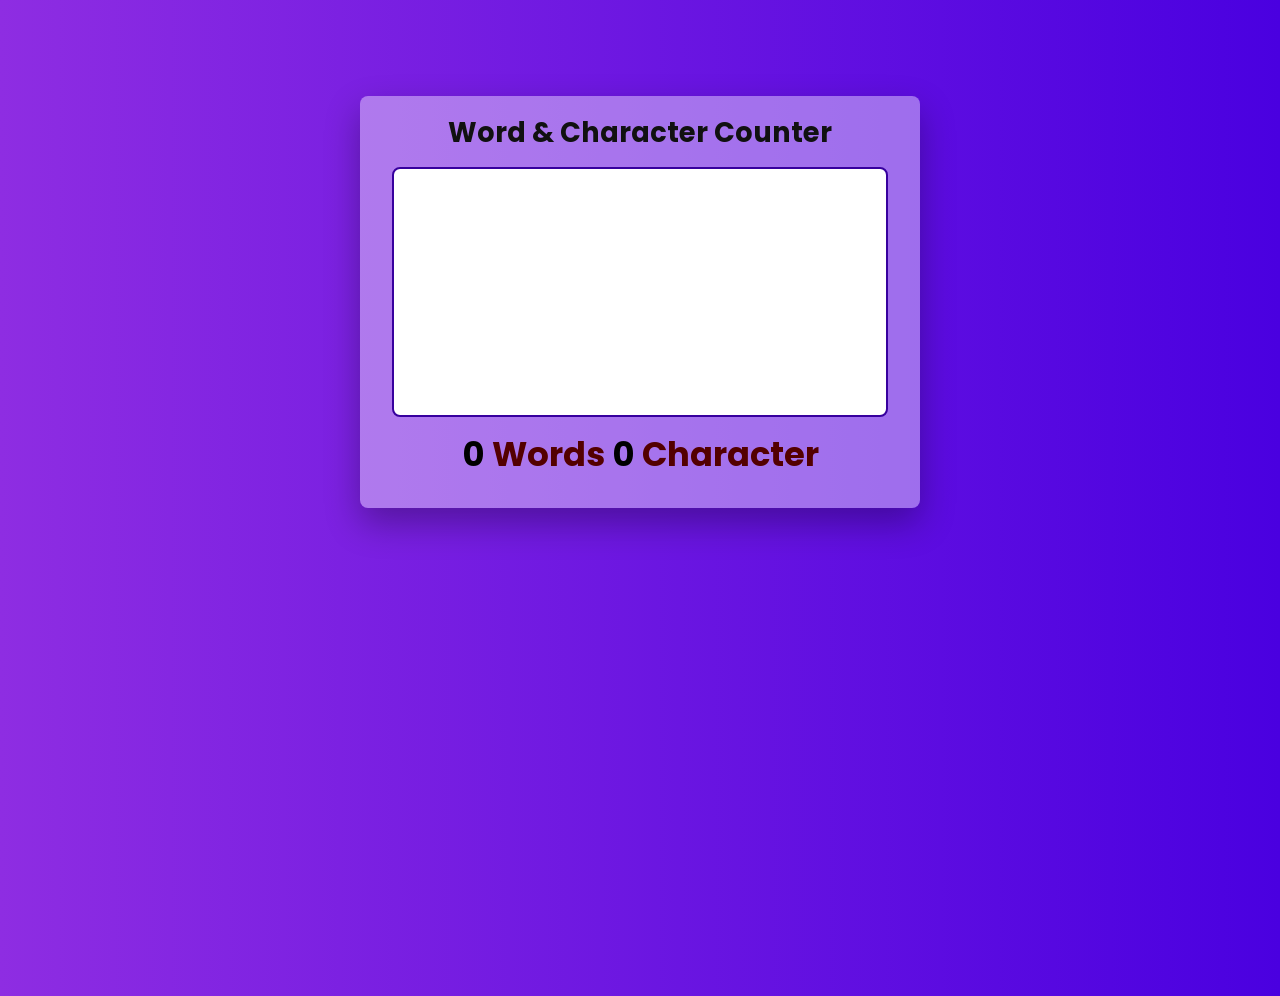
<file: Projects/Word Counter/index.html>
<!DOCTYPE html>
<html lang="en">
<head>
    <meta charset="UTF-8">
    <meta http-equiv="X-UA-Compatible" content="IE=edge">
    <meta name="viewport" content="width=device-width, initial-scale=1.0">
    <title>Word Char Counter</title>
    <link rel="stylesheet" href="style.css">
</head>
<body>
    <div class="container">

        <h1>Word & Character Counter</h1>
        <textarea id="textArea" cols="30" rows="10"></textarea>
        <p>
            <span id="word">0</span> Words 
            <span id="char">0</span> Character
        </p>

    </div>


<script src="script.js"></script>
</body>
</html>
</file>
<file: Projects/Acs college/style.css>
h1 {
    font-family: Arial, sans-serif;
    display: inline-block;
    padding: 10px;
  }

  .header {
    text-align: center;
  }

  nav {
    position: sticky;
    top: 0%;
    z-index: 1000;
    background-color: blue;
    color: white;
    text-align: center;
  }

  li {
    display: inline;
    cursor: pointer;
  }

  ul {
    padding: 2px;
    gap: 20px;
    font-family: 'Franklin Gothic Medium', 'Arial Narrow', Arial, sans-serif
  }

  h2 {
    color: blue;
  }


  nav ul {
    display: flex;
    justify-content: center;
  }

  nav ul li {
    position: relative;
  }

  nav ul li a {
    display: block;
    padding: 15px;
    text-decoration: none;
    color: white;
  }


  .container {
    display: flex;
    align-items: center;
    gap: 70px;
    padding: 15px;
  }

  .container img {
    width: 600px;
    border-radius: 20px;
  }

  .text {
    margin: 20px;
    text-align: justify;
    font-size: 20px;
    line-height: 1.5;
  }

  .overview,
  .Vision,
  .points {
    margin: 20px;
  }

  .points {
    font-size: 20px;
  }

  .gallery-container {
    display: flex;
    gap: 30px;
  }

  .gallery {
    flex: 1;
  }

  .photo-grid,
  .video-grid {
    display: grid;
    grid-template-columns: repeat(3, 1fr);
    gap: 15px;
    margin-left: 20px;
  }

  .video-grid {
    grid-template-columns: repeat(2, 1fr);
    gap: 50px;
  }

  .video-grid video {
    width: 100%;
    height: auto;
    border-radius: 20px;
    cursor: pointer;
  }

  .gallery img {
    width: 80%;
    height: auto;
    border-radius: 20px;
    transition: transform 1s ease;
    cursor: pointer;
  }

  .photo-grid img:hover {
    transform: scale(1.05);
  }

  nav ul li a:hover {
    background-color: red;
  }

  nav ul li ul {
    position: absolute;
    background: white;
    min-width: 150px;
    display: none;
    flex-direction: column;
    z-index: 1000;
  }

  nav ul li ul li a {
    color: black;
    padding: 10px;
  }

  nav ul li ul li a:hover {
    background-color: gray
  }


  nav ul li:hover ul {
    display: flex;
  }

  .contactus {
    background-color: violet;
    padding: 20px;
    font-family: system-ui, 'Segoe UI', 'Open Sans', 'Helvetica Neue', sans-serif;
  }

  .contact-section {
    max-width: 500px;
    background: #ffffff;
    border-radius: 10px;
    padding: 20px;
  }

  .contact-item {
    display: flex;
    align-items: flex-start;
    margin-bottom: 15px;
  }

  .contact-text {
    flex: 1;
    line-height: 1.6;
  }

  .form-table {
    float: right;
    margin-right: 50px;
  }


  .contact-container {
    display: flex;
    justify-content: space-between;
    align-items: flex-start;
    padding: 20px;
  }

  .contact-info,
  .contact-form {
    width: 35%;
    background: white;
    padding: 20px;
    border-radius: 8px;
    box-shadow: 0 2px 5px rgba(0, 0, 0, 0.2);
  }

  .contact-form table {
    width: 100%;
  }

  .contact-form td {
    padding: 8px;
  }
</file>
<file: Projects/Age Calculator/style.css>
@import url('https://fonts.googleapis.com/css2?family=Poppins:wght@300;400;500;600&display=swap');

*{
  margin: 0;
  padding: 0;
  box-sizing: border-box;
  font-family: 'Poppins', sans-serif;
}

body{
  min-height: 100vh;
  background: linear-gradient(to right, #8e2de2, #4a00e0);
  display: flex;
  align-items: center;
  justify-content: center;
  padding: 15px;
}

/* Back button */
.backbtn{
  position: fixed;
  top: 20px;
  left: 20px;
  font-size: 2rem;
  color: #fff;
}

/* Main card */
.container{
  width: 100%;
  max-width: 380px;
  background: rgba(255,255,255,0.45);
  padding: 18px;
  border-radius: 12px;
  box-shadow: 0 10px 25px rgba(0,0,0,0.35);
}

/* Title */
.container h3{
  text-align: center;
  font-size: 1.5rem;
  margin-bottom: 15px;
}

/* Input area */
.input-wrapper{
  background: rgb(252, 45, 45);
  padding: 15px;
  border-radius: 10px;
  display: flex;
  flex-direction: column;
  gap: 12px;
  margin-bottom: 25px;
}

input{
  width: 100%;
  height: 48px;
  font-size: 1rem;
  border-radius: 8px;
  padding: 0 12px;
  border: none;
}

button{
  width: 100%;
  height: 48px;
  border-radius: 8px;
  font-size: 1rem;
  font-weight: 600;
  background: #fff;
  cursor: pointer;
  border: none;
  transition: 0.3s;
}

button:hover{
  background: yellow;
}

/* Output */
.output-wrapper{
  display: flex;
  gap: 10px;
  margin-bottom: 20px;
}

.details{
  flex: 1;
  height: 85px;
  background: rgb(252, 34, 34);
  border-radius: 10px;
  color: #fff;
  display: flex;
  flex-direction: column;
  align-items: center;
  justify-content: center;
}

.details span{
  font-size: 1.8rem;
  font-weight: 600;
}

.details p{
  font-size: 0.75rem;
  color: #000;
}

/* Birthday message */
#wishmsg{
  display: none;
  text-align: center;
  font-size: 1rem;
  color: #000;
}

/* ===== DESKTOP / LAPTOP ===== */
@media (min-width: 992px){

  .container{
    max-width: 520px;
    padding: 30px;
  }

  .container h3{
    font-size: 2rem;
  }

  .input-wrapper{
    flex-direction: row;
    padding: 25px;
  }

  input{
    width: 65%;
    height: 55px;
    font-size: 1.1rem;
  }

  button{
    width: 35%;
    height: 55px;
    font-size: 1.1rem;
  }

  .details{
    height: 110px;
  }

  .details span{
    font-size: 2.4rem;
  }

  .details p{
    font-size: 0.9rem;
  }

  #wishmsg{
    font-size: 1.2rem;
  }
}
</file>
<file: Projects/Bg color switcher/style.css>
@import url('https://fonts.googleapis.com/css2?family=Poppins:wght@300;400;600&display=swap');

* {
    margin: 0;
    padding: 0;
    box-sizing: border-box;
}

body {
    min-height: 100vh;
    background: #29ec5a;
    display: flex;
    justify-content: center;
    align-items: center;
}

button {
    font-size: 2.5rem;
    font-family: 'Poppins', sans-serif;
    font-weight: 600;
    padding: 1rem 1.5rem;
    border-radius: 0.5rem;
    background: #fff;
    border: none;
    cursor: pointer;
    transition: transform 0.2s ease;
}

button:active {
    transform: scale(0.95);
}

/* 📱 Mobile Responsive (FIXED) */
@media (max-width: 768px) {
    button {
        font-size: 1.6rem;
        padding: 0.9rem 1.2rem;
        width: 80%;
        max-width: 320px;
    }
}
</file>
<file: Projects/Calculator/style.css>
*{
  margin: 0;
  padding: 0;
  box-sizing: border-box;
}

body{
  font-family: Arial, sans-serif;
  background: #f0f0f0;
  min-height: 100vh;
  display: flex;
  justify-content: center;
  align-items: center;
  padding: 15px;
}

/* Calculator box */
.calculator-container{
  width: 100%;
  max-width: 340px;   /* mobile */
  background: rgb(120, 36, 36);
  padding: 20px;
  border-radius: 12px;
  box-shadow: 0 10px 25px rgba(0,0,0,0.3);
}

/* Title */
header h1{
  text-align: center;
  color: #fff;
  margin-bottom: 15px;
}

/* Display */
#display{
  width: 100%;
  font-size: 1.5rem;
  padding: 12px;
  margin-bottom: 12px;
  border-radius: 8px;
  border: none;
  text-align: right;
}

/* Buttons */
.button-grid{
  display: grid;
  grid-template-columns: repeat(4, 1fr);
  gap: 10px;
}

button{
  padding: 15px;
  font-size: 1.2rem;
  border-radius: 8px;
  border: none;
  cursor: pointer;
}

/* Equal button */
.equal{
  grid-column: span 4;
  background-color: #28a745;
  color: white;
  font-size: 1.3rem;
}

/* Laptop & desktop */
@media (min-width: 768px){
  .calculator-container{
    max-width: 420px;
    padding: 25px;
  }

  #display{
    font-size: 1.8rem;
    padding: 15px;
  }

  button{
    padding: 18px;
    font-size: 1.3rem;
  }
}
</file>
<file: Projects/Digital clock/style.css>
*{
  margin: 0;
  padding: 0;
  font-family: 'Poppins', sans-serif;
}

html, body{
  display: grid;
  height: 100%;
  place-items: center;
  background: #000;
}

.wrapper{
  height: 100px;
  width: 420px;
  position: relative;
  border: 6px solid orange;
  border-radius: 10px;
  cursor: default;
  animation: animate 1.5s linear infinite;
}

.wrapper .display{
  position: absolute;
  top: 50%;
  left: 50%;
  transform: translate(-50%, -50%);
  z-index: 999;
  height: 85px;
  width: 100%;   /* FIXED */
  background: transparent;
  border-radius: 6px;
  text-align: center;
}

.display #time{
  line-height: 85px;
  font-size: 50px;
  font-weight: 600;
  letter-spacing: 1px;

  background: linear-gradient(135deg, #14ffe9, #ffeb3b, #ff00e0);
background-clip: text;
-webkit-background-clip: text;
-webkit-text-fill-color: transparent;


  animation: animate 1.5s linear infinite;
}

@keyframes animate {
  100%{
    filter: hue-rotate(360deg);
  }
}
</file>
<file: Projects/Event Management/style.css>
* {
  margin: 0;
  padding: 0;
  box-sizing: border-box;
}

img {
  max-width: 100%;
  display: block;
  border-radius: 10px;
  border: 2px groove grey;
}
header{
display:flex;
align-items:center;
justify-content:space-between;
flex-wrap:nowrap;
padding:15px 50px;
background:rgba(0,0,0,0.9);
width:100%;
position:fixed;
top:0;
left:0;
z-index:1000;
}

nav{
flex:1;
display:flex;
justify-content:center;
}

body {
  font-family: 'Poppins', sans-serif;
  color: #fff;
  background-color: black;
  padding-top: 80px;
}


.logo {
  display: flex;
  align-items: center;
}

.logo img {
  width: 40px;
  height: 40px;
  border-radius: 50%;
  margin-right: 10px;
}

nav ul {
  list-style: none;
  display: flex;
  gap: 30px;
}

nav ul li a {
  text-decoration: none;
  color: gold;
  font-weight: 600;
  transition: 0.3s;
}


nav ul li a:hover {
  color: #fff;
  border-bottom: 2px solid gold;
}

.contact-info {
  color: gold;
  font-size: 14px;
}

.hero {
  min-height: 100vh;
  height: auto;
  display: flex;
  flex-direction: column;
  align-items: center;
  justify-content: center;
  text-align: center;
  padding: 0 20px;

  background: linear-gradient(rgba(0, 0, 0, 0.6), rgba(0, 0, 0, 0.6)),
    url("Images/Hero-banner.jpg") center/cover no-repeat;
}

.hero h2 {
  font-family: 'Dancing Script', cursive;
  font-size: 24px;
  color: gold;
  margin-bottom: 10px;
}

.hero h1 {
  font-size: clamp(32px, 5vw, 48px);
  color: gold;
  font-weight: 700;
  margin-bottom: 15px;
}

.hero p {
  font-size: 18px;
  color: #ffda79;
  margin-bottom: 30px;
}

.hero button {
  background-color: gold;
  border: none;
  padding: 12px 30px;
  font-size: 16px;
  border-radius: 5px;
  cursor: pointer;
  transition: 0.3s;
}

.hero button:hover {
  background-color: #fff;
}



.service-title {
  text-align: center;
  font-weight: bold;
  font-size: 2.5rem;
  color: gold;
  padding: 40px 0 20px;
}


.service-section,
.wedding-section,
.Babyshower-section,
.CorporateEvents-section,
.Photography-section,
.Catering-section,
.MakeupArtist-section,
.DJs-section {
  display: flex;
  justify-content: center;
  align-items: center;
  flex-wrap: wrap;
  gap: 40px;
  padding: 40px 60px;
  color: gold;
}



.service-content,
.wedding-content,
.Babyshower-content,
.CorporateEvents-content,
.Photography-content,
.Catering-content,
.MakeupArtist-content,
.DJs-content {
  max-width: 600px;
}

.service-content h2,
.wedding-content h2,
.Babyshower-content h2,
.CorporateEvents-content h2,
.Photography-content h2,
.Catering-content h2,
.MakeupArtist-content h2,
.DJs-content h2 {
  font-size: 2rem;
  margin-bottom: 10px;
}

.service-content h3,
.wedding-content h3,
.Babyshower-content h3,
.CorporateEvents-content h3,
.Photography-content h3,
.Catering-content h3,
.MakeupArtist-content h3,
.DJs-content h3 {
  font-size: 1.1rem;
  font-style: italic;
  margin-bottom: 20px;
}

.service-content p,
.wedding-content p,
.Babyshower-content p,
.CorporateEvents-content p,
.Photography-content p,
.Catering-content p,
.MakeupArtist-content p,
.DJs-content p {
  line-height: 1.7;
  margin-bottom: 30px;
}

.service-content button,
.wedding-content button,
.Babyshower-content button,
.CorporateEvents-content button,
.Photography-content button,
.Catering-content button,
.MakeupArtist-content button,
.DJs-content button {
  background-color: gold;
  color: black;
  border: groove;
  padding: 14px 30px;
  border-radius: 30px;
  font-size: 1rem;
  font-weight: bold;
  cursor: pointer;
  transition: 0.5s ease;
}

.service-content button:hover,
.wedding-content button:hover,
.Babyshower-content button:hover,
.CorporateEvents-content button:hover,
.Photography-content button:hover,
.Catering-content button:hover,
.MakeupArtist-content button:hover,
.DJs-content button:hover {
  background-color: gold;
  transform: scale(1.05);

}

.reviews-section {
  text-align: center;
  padding: 60px 20px;
}

.subtitle {
  color: #f7c844;
  font-size: 24px;
}

.title {
  color: #fff;
  font-size: 32px;
  margin-bottom: 40px;
}

.review-summary {
  display: flex;
  align-items: center;
  justify-content: center;
  gap: 20px;
  margin-bottom: 50px;
}

.review-summary .profile {
  width: 60px;
  height: 60px;
  border-radius: 50%;
}

.review-summary .rating {
  color: #f7c844;
  font-weight: bold;
}

.google {
  color: #4285F4;
}

.review-btn {
  background-color: #4285F4;
  color: #fff;
  text-decoration: none;
  padding: 10px 20px;
  border-radius: 20px;
  display: inline-block;
  margin-top: 10px;
  font-weight: 500;
}

.reviews-container {
  display: flex;
  position: relative;
  height: 180px;
  gap: 20px;
  flex-direction: column;
  align-items: center;
  justify-content: center;
}

.review-card {
  background-color: #fff;
  color: #000;
  border-radius: 10px;
  padding: 20px;
  scroll-snap-align: center;
  flex: 0 0 auto;
  max-width: 350px;
  width: 100%;
}

.review-header {
  display: flex;
  justify-content: space-between;
  align-items: center;
}

.stars {
  color: #f7c844;
  margin: 10px 0;
}

.review {
  background-color: grey;
  padding: 10px;
  font-family: system-ui, 'Segoe UI', 'Open Sans', 'Helvetica Neue', sans-serif;
}

:root {
  --gold: #E3B63A;
  --dark-bg: #000;
}

.contact-form{
max-width:600px;
margin:80px auto;
padding:0 20px;
text-align:center;
display:flex;
flex-direction:column;
align-items:center;
}

.contact-form h2 {
  color: var(--gold);
  font-family: 'Script MT Bold', cursive;
  font-size: 2em;
  margin-bottom: 0;
}

.contact-form h1 {
  color: var(--gold);
  font-size: 2.5em;
  margin-top: 5px;
}

.contact-form input,
.contact-form textarea {
  width: 100%;
  padding: 10px 0;
  font-size: 1em;
  background: transparent;
  color: white;
  border: none;
  border-bottom: 2px solid var(--gold);
  box-sizing: border-box;
  outline: none;
  max-width: 500px;
  display: block;
  margin:15px auto;
}

.contact-form textarea {
  min-height: 100px;
  resize: vertical;
}

::placeholder {
  color: rgba(255, 255, 255, 0.7);
}

.contact-form button {
  background-color: var(--gold);
  color: var(--dark-bg);
  border: none;
  padding: 15px 50px;
  width: 100%;
  font-size: 1.2em;
  cursor: pointer;
  margin-top: 30px;
}

.site-footer {
  display: flex;
  justify-content: space-between;
  align-items: center;
  padding: 20px 40px;
  border-top: 2px solid var(--gold);
  flex-wrap: wrap;
  margin-top: 80px;
  font-size: 0.9em;
}

.site-footer .left {
  flex: 1;
}

.site-footer .right {
  flex: 1;
  text-align: right;
}

.site-footer .address {
  text-align: right;
  color: var(--gold);
  line-height: 1.5;
}

.dropdown {
  position: relative;
}

.dropdown-content {
  display: none;
  position: absolute;
  background-color: black;
  border: 1px solid gold;
  min-width: 200px;
  box-shadow: 0px 8px 16px rgba(0, 0, 0, 0.2);
  z-index: 1002;
}

.dropdown-content a {
  color: gold;
  padding: 12px 16px;
  text-decoration: none;
  display: block;
}

.dropdown-content a:hover {
  background: gold;
  color: black;
}

@media(min-width:901px) {
  .dropdown:hover .dropdown-content {
    display: block;
  }
}

.about-title {
  text-align: center;
  font-size: 40px;
  color: gold;
  margin-bottom: 60px;
  letter-spacing: 2px;
}

.about{
padding:100px 0;
background-color:#000;
width:100%;
}

.about-container{
display:flex;
gap:40px;
align-items:center;
justify-content:center;
flex-wrap:wrap;
max-width:1200px;
margin:auto;
}

.card h3,
.card p,
.card .contact{
text-align:center;
width:100%;
}

.card {
  background: #111;
  padding: 30px;
  border-radius: 10px;
  text-align: center;
  flex: 1 1 300px;
  color: #f4c542;
  display:flex;
flex-direction:column;
align-items:center;
justify-content:center;
}

.card p,
.card .contact{
text-align:center;
margin:5px 0;
}

.logo2{
width:200px;
height:200px;
margin:20px auto;
display:block;
object-fit:cover;
border-radius:10px;
}

.contact a {
  color: #f4c542;
  text-decoration: none;
}

.about-text {
  flex: 2 1 500px;
}

.about-text h2 {
  font-size: 2rem;
  color: #f4c542;
}

.about-text h3 {
  font-size: 1.4rem;
  color: #f4c542;
}

.about-text p {
  color: #ddd;
  line-height: 1.7;
}




/* =========================
   SMOOTH SCROLL
========================= */

html {
  scroll-behavior: smooth;
}

section {
  scroll-margin-top: 100px;
}

nav ul li a {
  position: relative;
}

nav ul li a::after {
  content: "";
  position: absolute;
  left: 0;
  bottom: -5px;
  width: 0;
  height: 2px;
  background: gold;
  transition: 0.3s;
}

nav ul li a:hover::after {
  width: 100%;
}

nav ul {
  z-index: 1001;
}


/* =========================
   STICKY NAVBAR EFFECT
========================= */

header.scrolled {
  background: rgba(0, 0, 0, 0.95);
  box-shadow: 0 3px 15px rgba(0, 0, 0, 0.6);
  transition: 0.4s;
}

/* =========================
   BUTTON GLOW EFFECT
========================= */

button {
  transition: 0.3s;
}

button:hover {
  box-shadow: 0 0 15px gold;
  transform: scale(1.05);
}



/* scroll animation */

.fade-up {
  opacity: 0;
  transform: translateY(40px);
  transition: all 1s ease;
}

.gallery-img {
  filter: brightness(95%) contrast(105%);
  transition: 0.4s ease;
}

.gallery-img:hover {
  filter: brightness(110%) contrast(110%);
  transform: scale(1.05);
  box-shadow: 0 10px 30px rgba(255, 215, 0, 0.4);
}

.fade-up.show {
  opacity: 1;
  transform: translateY(0);
}

.review-card{
opacity:0;
position:absolute;
left:0;
right:0;
margin:auto;
max-width:350px;
transition:opacity 0.6s ease;
}

.review-card.show {
  opacity: 1;
}

/* =========================
   BACK TO TOP BUTTON
========================= */

.top {
  display: none;
  position: fixed;
  bottom: 30px;
  right: 30px;
  background: gold;
  color: black;
  padding: 10px 15px;
  border-radius: 50%;
  font-size: 18px;
  text-decoration: none;
  z-index: 1000;
  transition: 0.3s;
}

.top:hover {
  background: #fff;
  color: gold;
  transform: scale(1.1);
}

/* =========================
   LIGHTBOX
========================= */

.lightbox {
  position: fixed;
  top: 0;
  left: 0;
  width: 100%;
  height: 100%;
  background: rgba(0, 0, 0, 0.9);
  display: flex;
  flex-direction: column;
  justify-content: center;
  align-items: center;
  z-index: 2000;
  opacity: 0;
  pointer-events: none;
  transition: opacity 0.3s ease;
}

.lightbox.show {
  opacity: 1;
  pointer-events: auto;
}

.lightbox img {
  max-width: 80%;
  max-height: 70%;
  border-radius: 10px;
}

.caption {
  color: white;
  margin-top: 15px;
  font-size: 18px;
  text-align: center;
}

/* arrows */

.lightbox button {
  position: absolute;
  top: 50%;
  transform: translateY(-50%);
  background: rgba(0, 0, 0, 0.6);
  color: white;
  border: none;
  font-size: 30px;
  padding: 10px 15px;
  cursor: pointer;
}

.lightbox .prev {
  left: 30px;
}

.lightbox .next {
  right: 30px;
}

.lightbox .close {
  position: absolute;
  top: 20px;
  right: 30px;
  font-size: 35px;
  color: white;
  cursor: pointer;
}

/* =========================
   MOBILE MENU FIX
========================= */

.contact-info {
  display: none;
}

.menu-toggle {
  display: none;
  position: absolute;
  font-size: 28px;
  right: 20px;
  top: 20px;
  color: gold;
  cursor: pointer;
  margin-left: 0;
}

@media(max-width:900px) {

  nav{
flex:unset;
}

  .hero {
    height: auto;
    padding: 120px 20px;
  }

  header {
    padding: 15px 20px;
    position: fixed;
  }

  .menu-toggle {
    display: block;
    margin-left: auto;
  }

 nav ul{
position:absolute;
top:70px;
left:0;
width:100%;
background:black;
flex-direction:column;
align-items:center;
max-height:0;
overflow-y:auto;
transition:max-height 0.4s ease;
padding:0;
z-index:1001;
scroll-behavior:smooth;
}

  nav ul.active {
    max-height: 80vh;
    padding: 20px 0;
  }

  nav ul li {
    margin: 10px 0;
    transition:0.3s;
  }

  nav ul li:hover{
transform:translateX(5px);
}

  .dropdown-content {
    position: static;
    display: none;
    background: black;
    width: 100%;
    text-align: center;
  }

  .dropdown.active .dropdown-content {
    display: block;
  }

  .service-section,
  .Babyshower-section,
  .Photography-section,
  .MakeupArtist-section {
    flex-direction: column;
    text-align: center;
  }

  .wedding-section,
  .CorporateEvents-section,
  .Catering-section,
  .DJs-section {
    flex-direction: column-reverse;
    text-align: center;
  }

  .service-section img,
  .wedding-section img,
  .Babyshower-section img,
  .CorporateEvents-section img,
  .Photography-section img,
  .Catering-section img,
  .MakeupArtist-section img,
  .DJs-section img {
    width: 100%;
  }

  .contact-info {
    display: none;
  }

  .about-container {
    flex-direction: column;
    text-align: center;
  }

  .reviews-container {
    flex-direction: column;
    align-items: center;
  }

  .gallery-img {
    width: 100%;
    height: auto;
  }

  button {
    width: 100%;
    max-width: 220px;
  }

  .gallery-img {
    aspect-ratio: 4/3;
    object-fit: cover;
  }

  .service-section,
  .wedding-section,
  .Babyshower-section,
  .CorporateEvents-section,
  .Photography-section,
  .Catering-section,
  .MakeupArtist-section,
  .DJs-section {
    padding: 40px 20px;
  }
}

@media(max-width:480px) {

  .hero h1 {
    font-size: 28px;
  }

  .hero p {
    font-size: 16px;
  }

  .service-title {
    font-size: 2rem;
  }

  .service-content h2,
  .wedding-content h2,
  .Babyshower-content h2,
  .CorporateEvents-content h2,
  .Photography-content h2,
  .Catering-content h2,
  .MakeupArtist-content h2,
  .DJs-content h2 {
    font-size: 1.6rem;
  }

  .service-content p,
  .wedding-content p,
  .Babyshower-content p,
  .CorporateEvents-content p,
  .Photography-content p,
  .Catering-content p,
  .MakeupArtist-content p,
  .DJs-content p {
    font-size: 15px;
  }

  .review-card {
    width: 100%;
  }

  .lightbox img {
    max-width: 95%;
  }

  header {
    padding: 12px 15px;
  }


  /* footer mobile fix */

  .site-footer {
    flex-direction: column;
    text-align: center;
    gap: 15px;
  }

  .site-footer .right {
    text-align: center;
  }

  .site-footer .address {
    text-align: center;
  }

}

section{
max-width:1200px;
margin:auto;
}

.about{
width:100vw;
margin-left:calc(-50vw + 50%);
padding:100px 0;
background:#000;
}

.service-section,
.wedding-section,
.Babyshower-section,
.CorporateEvents-section,
.Photography-section,
.Catering-section,
.MakeupArtist-section,
.DJs-section{
margin:auto;
}

.service-section img,
.wedding-section img,
.Babyshower-section img,
.CorporateEvents-section img,
.Photography-section img,
.Catering-section img,
.MakeupArtist-section img,
.DJs-section img{
width:100%;
max-width:500px;
margin:auto;
}
</file>
<file: Projects/Speech to text/style.css>
* {
  padding: 0;
  margin: 0;
  box-sizing: border-box;
}

html {
  font-family: "Montserrat", sans-serif;
  font-size: 16px;
}

body {
  background-color: #1BA098;
}

/* Main section */
section {
  min-height: 100vh;
  width: 100%;
  display: flex;
  align-items: center;
  flex-direction: column;
  padding: 20px 12px;
}

/* Heading */
section h1 {
  color: #051622;
  text-align: center;
  width: 100%;
  font-size: 32px;
  margin-bottom: 20px;
  line-height: 1.2;
}

/* Container */
.container {
  width: 100%;
  max-width: 360px;   /* Perfect for Vivo Y17s */
  margin: 0 auto;
}

/* Text wrapper */
.texts {
  display: flex;
  flex-direction: column;
  gap: 10px;
}

/* Speech bubbles */
.texts p {
  background-color: #ffffff;
  color: #13022e;
  padding: 12px;
  border-radius: 10px;
  font-size: 15px;
  line-height: 1.4;
  word-break: break-word;
}

/* Reply bubble */
.texts p.replay {
  align-self: flex-end;
  background-color: #dff6f4;
  text-align: right;
}

/* Extra small devices safety */
@media (max-width: 360px) {
  section h1 {
    font-size: 28px;
  }

  .texts p {
    font-size: 14px;
  }
}
</file>
<file: Projects/Stopwatch/style.css>
@import url('https://fonts.googleapis.com/css2?family=Poppins:wght@200;300;400;500;600;700&display=swap');

* {
    margin: 0;
    padding: 0;
    box-sizing: border-box;
}
body {
    min-height: 100vh;
    min-width: 100%;
    font-size: 62.5%;
    overflow: hidden;
    background: linear-gradient(to right, #8e2de2, #4a00e0);
    font-family: 'Poppins', sans-serif;
}

.container {
    background: rgba(255, 255, 255, 0.4);
    transform-style: preserve-3d;
    box-shadow: 0 15px 35px rgba(0, 0, 0, 0.3);
    max-width: 35rem;
    width: 100%;
    margin: 8rem auto;
    padding: 1rem 2rem;
    border-radius: .5rem;
    transition: .3s;
}
h2{
    font-size: 2.5rem;
    text-align: center;
    color: #111;
}
.time {
    width: 100%;
    display: flex;
    justify-content: space-between;
    margin-bottom: 1.5rem;
    margin-top: 2rem;
}
.time div{
    display: flex;
    flex-direction: column;
    justify-content: center;
    align-items: center;
    width: 7rem;
    background: rgb(255, 255, 255);
    border-radius: 0.5rem;
    color: rgb(29, 29, 29);
    padding: 1rem 2rem;
    box-shadow: 0 15px 20px rgba(0, 0, 0, 0.3);
}
.time div .digit {
    font-size: 2.5rem;
    font-weight: 600;
}
.time div .txt {
    font-size: 1.2rem;
    font-weight: 500;
}

.btns {
    display: flex;
    justify-content: space-between;
    /* background: yellow; */
    margin: 0 3rem;
    margin-top: 2rem;
}
.btns .btn {
    border: none;
    outline: none;
    padding: .7rem 1.5rem;
    border-radius: .2rem;
    font-size: 1.1rem;
    text-transform: uppercase;
    background: #161616;
    color: #fff;
    cursor: pointer;
    box-shadow: 0 .2rem 1rem rgba(0, 0, 0, 0.3);
    transition: .2s ease-out;
}
.btns .btn:hover {
    background: rgb(0, 0, 0);
    color: #ffffff;
}
.btns .btn.stop {
    background: #d40101;
    color: rgb(255, 255, 255);
}
.btns .btn.stop:hover {
    background: #940000;
    color: rgb(255, 255, 255);
}

@media screen and (max-width:768px) {
    html {
        font-size: 82.5%;
    }
}
@media screen and (max-width:460px) {
    html {
        font-size: 60%;
    }
}
</file>
<file: Projects/ToDo List/style.css>
@import url('https://fonts.googleapis.com/css2?family=Poppins:wght@200;300;400;500;600;700&display=swap');
*{
  margin: 0;
  padding: 0;
  box-sizing: border-box;
  font-family: 'Poppins', sans-serif;
}
::selection{
  color: #ffff;
  background: rgb(130, 62, 219);
}
body{
  width: 100%;
  height: 100vh;
  padding: 10px;
  background: linear-gradient(to right, #11998e, #38ef7d);
}
.container{
  background: rgba(255, 255, 255, 0.40);
  transform-style: preserve-3d;
  transition: .3s;
  backdrop-filter: blur(100px);
  box-shadow: 0 15px 35px rgba(0, 0, 0, 0.6);
  max-width: 400px;
  width: 100%;
  margin: 120px auto;
  padding: 25px;
  border-radius: 5px;
  box-shadow: 0px 10px 15px rgba(0,0,0,0.1);
}
.container header{
  font-size: 30px;
  font-weight: 600;
  text-align: center;
}
.container .inputf{
  margin: 20px 0;
  width: 100%;
  display: flex;
  height: 45px;
}
.inputf input{
  width: 85%;
  height: 100%;
  outline: none;
  border-radius: 3px;
  border: 1px solid #ccc;
  font-size: 17px;
  padding-left: 15px;
  transition: all 0.3s ease;
}
.inputf input:focus{
  border-color: #7c05b3;
}
.inputf button{
  width: 50px;
  height: 100%;
  border: none;
  color: #fff;
  margin-left: 5px;
  font-size: 21px;
  outline: none;
  background: #7c05b3;
  cursor: pointer;
  border-radius: 3px;
  opacity: 0.6;
  pointer-events: none;
  transition: all 0.3s ease;
}
.inputf button:hover,
.footer button:hover{
  background: rgb(137, 67, 228);
}
.inputf button.active{
  opacity: 1;
  pointer-events: auto;
}
.container .todoList{
  max-height: 250px;
  overflow-y: auto;
}
.todoList li{
  position: relative;
  list-style: none;
  height: 45px;
  line-height: 45px;
  margin-bottom: 8px;
  background: #f2f2f2;
  border-radius: 3px;
  padding: 0 15px;
  cursor: default;
  overflow: hidden;
}
.todoList li .icon{
  position: absolute;
  right: -45px;
  background: #dd4230;
  width: 45px;
  text-align: center;
  color: #fff;
  border-radius: 0 3px 3px 0;
  cursor: pointer;
  transition: all 0.2s ease;
}
.todoList li:hover .icon{
  right: 0px;
}
.container .footer{
  display: flex;
  width: 100%;
  margin-top: 20px;
  align-items: center;
  justify-content: space-between;
}
.footer button{
  padding: 6px 10px;
  border-radius: 3px;
  border: none;
  outline: none;
  color: #fff;
  font-weight: 400;
  font-size: 16px;
  margin-left: 5px;
  background: #7c05b3;
  cursor: pointer;
  user-select: none;
  opacity: 0.6;
  pointer-events: none;
  transition: all 0.3s ease;
}
.footer button.active{
  opacity: 1;
  pointer-events: auto;
}
.backbtn {
    position: absolute;
    font-size: 2rem;
    float: left;
    cursor: pointer;
    margin-top: 1.5rem;
    margin-left: 10rem;
    color:rgb(0, 0, 0);
}
.backbtn a{
    text-decoration: none;
    color: inherit;  
}
</file>
<file: Projects/Word Counter/style.css>
@import url('https://fonts.googleapis.com/css2?family=Poppins:wght@200;300;400;500;600;700&display=swap');

* {
    margin: 0;
    padding: 0;
    box-sizing: border-box;
}

body {
    min-height: 100vh;
    width: 100%;
    font-size: 62.5%;
    overflow: hidden;
    background: linear-gradient(to right, #8e2de2, #4a00e0);
    font-family: 'Poppins', sans-serif;
}
.container {
    background: rgba(255, 255, 255, 0.4);
    transform-style: preserve-3d;
    box-shadow: 0 15px 35px rgba(0, 0, 0, 0.3);
    max-width: 35rem;
    width: 100%;
    margin: 6rem auto;
    padding: 1rem 2rem;
    border-radius: .5rem;
    transition: .3s;

    display: flex;
    flex-direction: column;
    justify-content: center;
    align-items: center;
}


h1 {
    font-size: 1.7rem;
    text-align: center;
    color: #111;
}
textarea {
    resize: none;
    margin-top: .8rem;
    width: 100%;
    border-radius: .5rem;
    font-size: 1.3rem;
    padding: .5rem;
    outline: none;
    border: 2px solid rgb(55, 0, 158);
}
p {
    font-size: 2.1rem;
    font-weight: bold;
    color: rgb(83, 0, 0);
    padding: .8rem;
}
p #word, #char{
    color: #000000;
}

@media screen and (max-width:570px) {
    html {
        font-size: 65%;
    }
}
</file>
